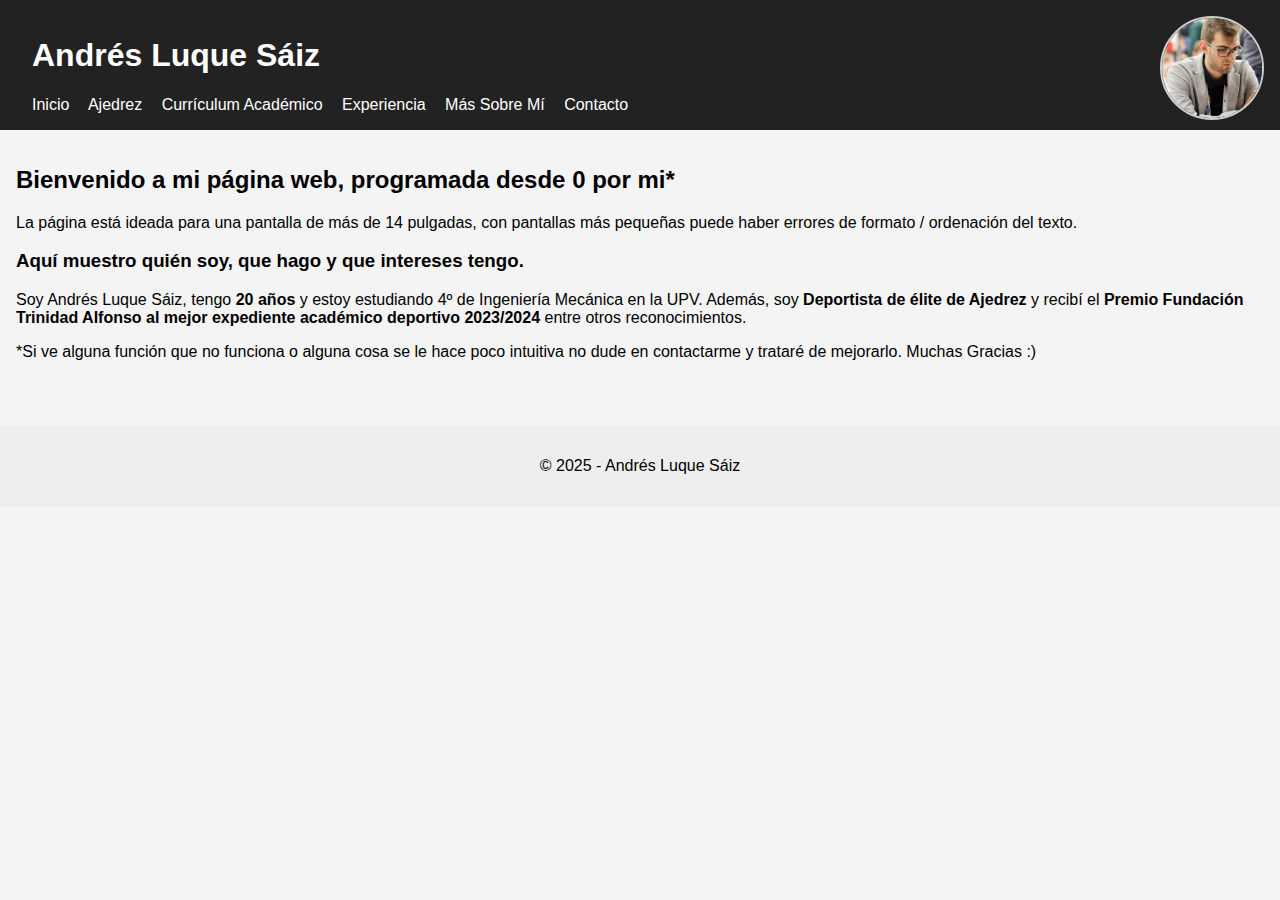
<file: index.html>
<!DOCTYPE html>
<html lang="es">
<head>
  <meta charset="UTF-8">
  <title>Índice</title>
  <link rel="stylesheet" href="css/estilos.css">
</head>
<body>
  <header>
    <h1>Andrés Luque Sáiz</h1>
    <nav>
      <a href="index.html">Inicio</a>
      <!-- <a href="universidad.html">Reconocimientos</a> -->
      <a href="ajedrez.html">Ajedrez</a>
      <a href="curriculum_academico.html">Currículum Académico</a>
      <a href="experiencia.html">Experiencia</a>
      <a href="mas.html">Más Sobre Mí</a>
      <a href="contacto.html">Contacto</a>
    </nav>
    <img src="img/europeo.jpeg" alt="Mi foto" class="avatar">
  </header>

  <main>
    <h2>Bienvenido a mi página web, programada desde 0 por mi*</h2>
    <p>La página está ideada para una pantalla de más de 14 pulgadas, con pantallas más pequeñas puede haber errores de formato / ordenación del texto.</p>
    <h3>Aquí muestro quién soy, que hago y que intereses tengo.</h3>
    <p></p>
    <p> Soy Andrés Luque Sáiz, tengo <b>20 años</b> y estoy estudiando 4º de Ingeniería Mecánica en la UPV. Además, soy <b>Deportista de élite de Ajedrez</b> y recibí el <b>Premio Fundación Trinidad Alfonso al mejor expediente académico deportivo 2023/2024</b> entre otros reconocimientos.</p>



    <p>*Si ve alguna función que no funciona o alguna cosa se le hace poco intuitiva no dude en contactarme y trataré de mejorarlo. Muchas Gracias :)</p>
  </main>

  <footer>
    <p>© 2025 - Andrés Luque Sáiz</p>
  </footer>
</body>
</html>
</file>
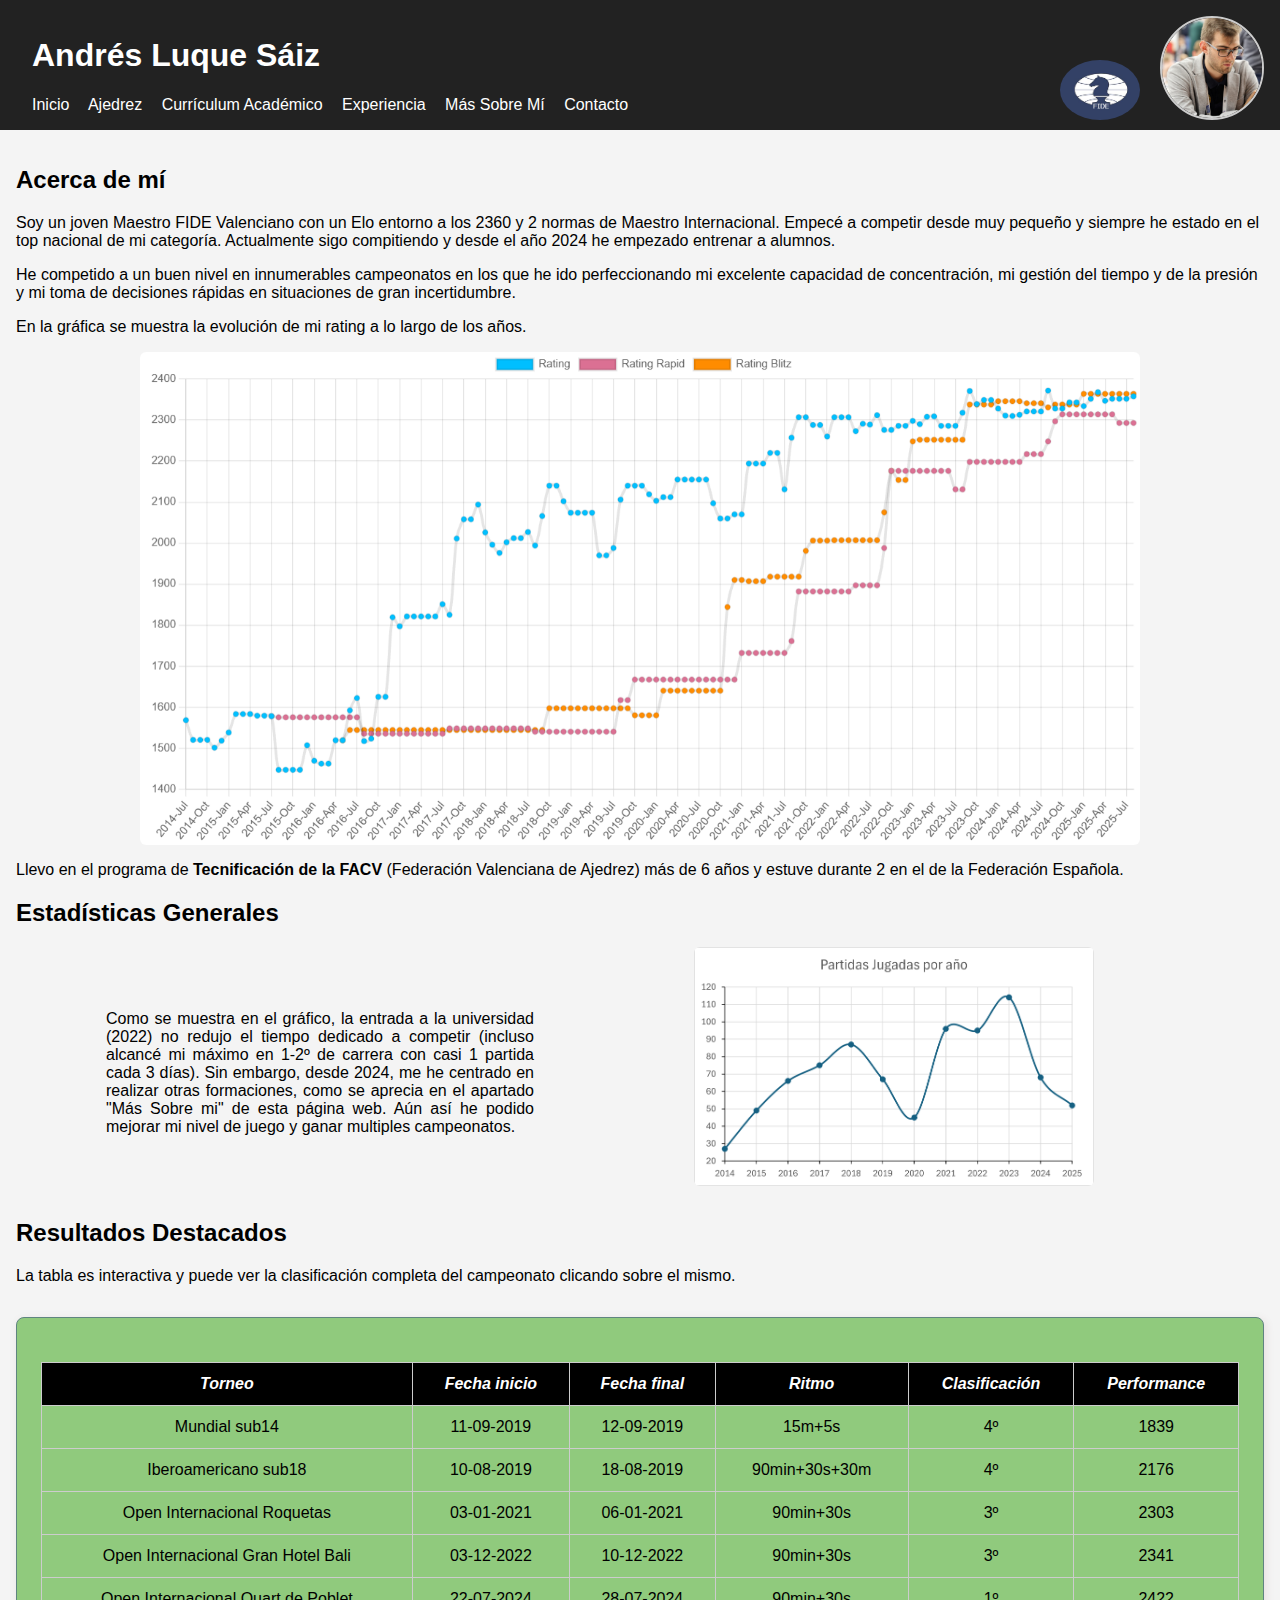
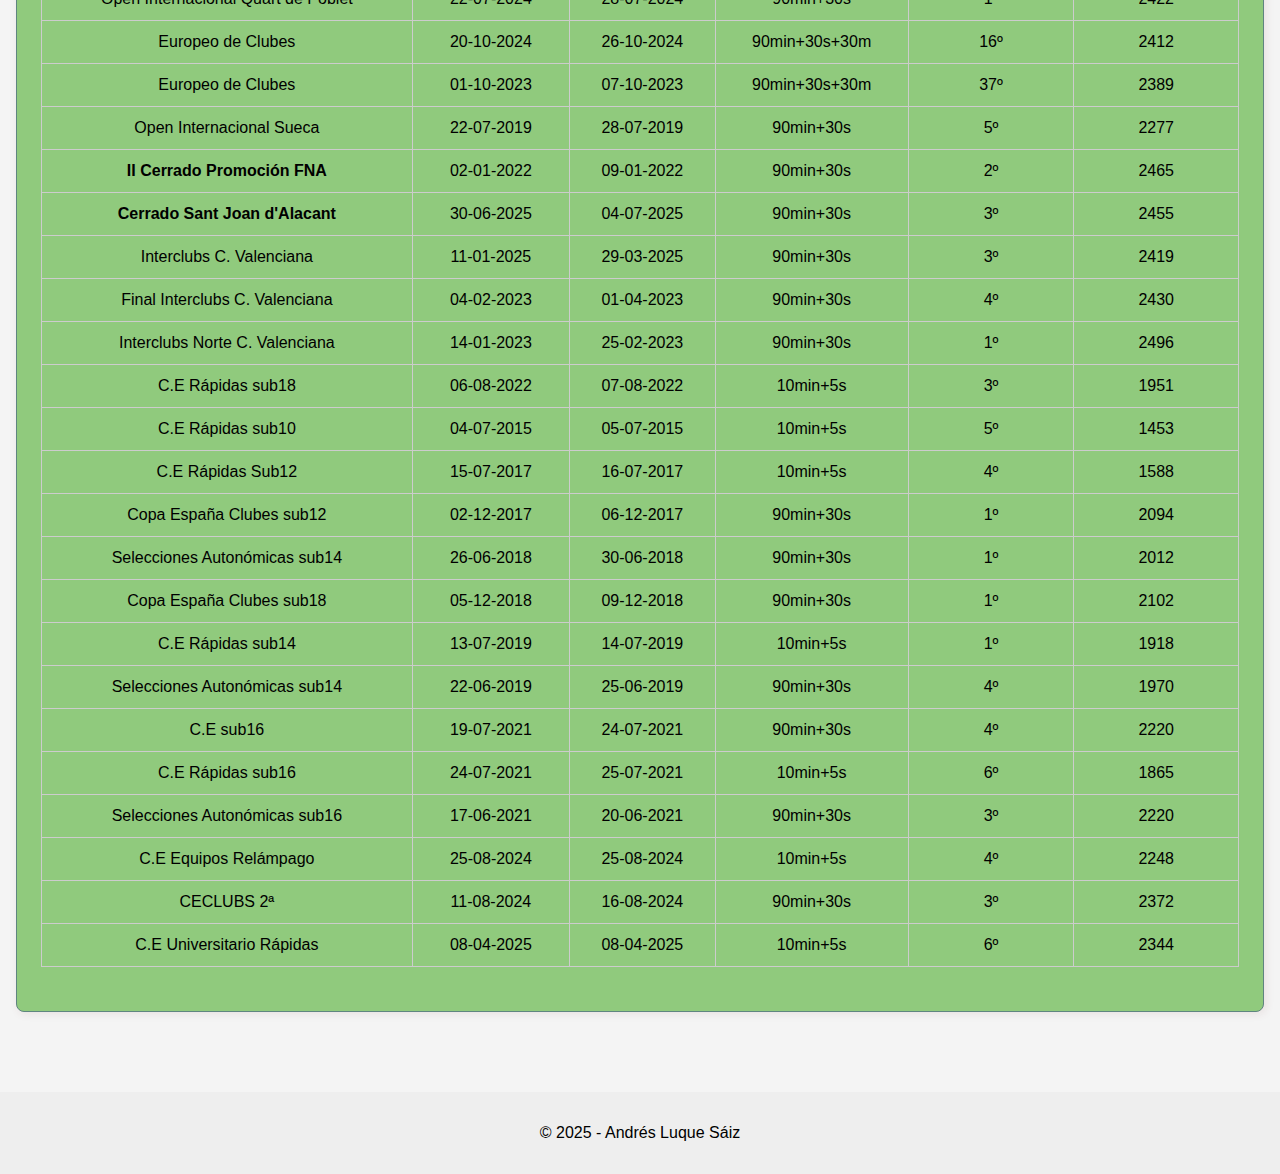
<file: ajedrez.html>
<script>
function ordenarTabla(columna) {
  const tabla = document.getElementById("tabla-resultados");
  const filas = Array.from(tabla.tBodies[0].rows);
  const ths = tabla.querySelectorAll("th");

  // Alternar orden
  const ordenActual = tabla.getAttribute("data-orden") || "asc";
  const ordenAscendente = ordenActual !== "asc";

  // Quitar flechas anteriores
  ths.forEach((th, i) => {
    th.innerText = th.innerText.replace(/[\u25B2\u25BC]/g, "");
    if (i === columna) {
      th.innerText += ordenAscendente ? " ▲" : " ▼";
    }
  });

  // Ordenar
  filas.sort((a, b) => {
    const xRaw = a.cells[columna].innerText.trim();
    const yRaw = b.cells[columna].innerText.trim();

    const x = normalizarDato(xRaw);
    const y = normalizarDato(yRaw);

    if (x instanceof Date && y instanceof Date) {
      return ordenAscendente ? x - y : y - x;
    }

    if (typeof x === "number" && typeof y === "number") {
      return ordenAscendente ? x - y : y - x;
    }

    if (typeof x === "string" && typeof y === "string") {
      return ordenAscendente ? x.localeCompare(y) : y.localeCompare(x);
    }

    return 0;
  });

  // Reinsertar filas ordenadas
  for (const fila of filas) {
    tabla.tBodies[0].appendChild(fila);
  }

  // Actualizar atributos
  tabla.setAttribute("data-orden", ordenAscendente ? "asc" : "desc");
  tabla.setAttribute("data-columna", columna);
}

function normalizarDato(valor) {
  valor = valor.trim();

  // Fecha: dd-mm-yyyy o dd/mm/yyyy
  const fechaRegex = /^(\d{1,2})[\/\-](\d{1,2})[\/\-](\d{2,4})$/;
  const matchFecha = valor.match(fechaRegex);
  if (matchFecha) {
    const [_, d, m, y] = matchFecha;
    const fullYear = y.length === 2 ? "20" + y : y;
    return new Date(`${fullYear}-${m.padStart(2, '0')}-${d.padStart(2, '0')}`);
  }

  // Números con símbolo "º" u otros
  const numeroLimpio = valor.replace(/[^\d.-]/g, "");
  if (!isNaN(numeroLimpio) && numeroLimpio !== "") {
    return parseFloat(numeroLimpio);
  }

  // Texto por defecto
  return valor.toLowerCase();
}

function ordenarTablaNumerica(columna) {
  const tabla = document.getElementById("tabla-resultados-2");
  const filas = Array.from(tabla.tBodies[0].rows);
  const ths = tabla.querySelectorAll("th");

  // Alternar orden
  const ordenActual = tabla.getAttribute("data-orden") || "asc";
  const ordenAscendente = ordenActual !== "asc";

  // Limpiar flechas anteriores
  ths.forEach((th, i) => {
    th.innerText = th.innerText.replace(/[\u25B2\u25BC]/g, ""); // Quita ▲ ▼
    if (i === columna) {
      th.innerText += ordenAscendente ? " ▲" : " ▼";
    }
  });

  // Ordenar
  filas.sort((a, b) => {
    const x = extraerNumero(a.cells[columna].innerText);
    const y = extraerNumero(b.cells[columna].innerText);
    return ordenAscendente ? x - y : y - x;
  });

  // Insertar filas ordenadas
  for (const fila of filas) {
    tabla.tBodies[0].appendChild(fila);
  }

  // Actualizar estado de orden
  tabla.setAttribute("data-orden", ordenAscendente ? "asc" : "desc");
  tabla.setAttribute("data-columna", columna);
}

function extraerNumero(texto) {
  const limpio = texto.trim().replace(/[^\d.-]/g, "");
  const numero = parseFloat(limpio);
  return isNaN(numero) ? 0 : numero;
}
</script>


<!-- ---------------------------------------------------------COMIENZO HTML----------------------------------------------------- -->
<!-- ---------------------------------------------------------COMIENZO HTML----------------------------------------------------- -->
<!-- ---------------------------------------------------------COMIENZO HTML----------------------------------------------------- -->
<!-- ---------------------------------------------------------COMIENZO HTML----------------------------------------------------- -->
<!-- ---------------------------------------------------------COMIENZO HTML----------------------------------------------------- -->
<!-- ---------------------------------------------------------COMIENZO HTML----------------------------------------------------- -->
<!-- ---------------------------------------------------------COMIENZO HTML----------------------------------------------------- -->
<!-- ---------------------------------------------------------COMIENZO HTML----------------------------------------------------- -->
<!-- ---------------------------------------------------------COMIENZO HTML----------------------------------------------------- -->
<!-- ---------------------------------------------------------COMIENZO HTML----------------------------------------------------- -->
<!-- ---------------------------------------------------------COMIENZO HTML----------------------------------------------------- -->

<!DOCTYPE html>
<html lang="es">
<head>
  <meta charset="UTF-8">
  <title>Ajedrez</title>
  <link rel="stylesheet" href="css/estilos.css">
</head>
<body>
  <header>
    <h1><a href="https://ratings.fide.com/profile/24510793" class="enlace-invisible">Andrés Luque Sáiz</a></h1>
    <nav>
      <!-- <a href="index.html">Inicio</a> -->
      <a href="index.html">Inicio</a>
      <!-- <a href="universidad.html">Reconocimientos</a> -->
      <a href="ajedrez.html">Ajedrez</a>
      <a href="curriculum_academico.html">Currículum Académico</a>
      <a href="experiencia.html">Experiencia</a>
      <a href="mas.html">Más Sobre Mí</a>
      <a href="contacto.html">Contacto</a>
    </nav>

    <a href="https://ratings.fide.com/profile/24510793" class="enlace-invisible"><img src="img/FIDE_azul.png" alt="Mi foto" class="avatar-FIDE"></a>
    
    <img src="img/europeo.jpeg" alt="Mi foto" class="avatar">
  </header>

  <main>
    <h2>Acerca de mí</h2>
    <p> Soy un joven Maestro FIDE Valenciano con un Elo entorno a los 2360 y 2 normas de Maestro Internacional. Empecé a competir desde muy pequeño y siempre he estado en el top nacional de mi categoría. Actualmente sigo compitiendo y desde el año 2024 he empezado entrenar a alumnos.</p>
    <p> He competido a un buen nivel en innumerables campeonatos en los que he ido perfeccionando mi excelente capacidad de concentración, mi gestión del tiempo y de la presión y mi toma de decisiones rápidas en situaciones de gran incertidumbre.
    </p>
    <p>En la gráfica se muestra la evolución de mi rating a lo largo de los años.</p>
    <img src="img/yo_grafica.png" alt="grafica_FIDE" class="imagen-centrada">
    <p>Llevo en el programa de <b>Tecnificación de la FACV</b> (Federación Valenciana de Ajedrez) más de 6 años y estuve durante 2 en el de la Federación Española.</p>
    <p></p>
    <h2> Estadísticas Generales </h2>
    <dev class="tarjeta-horizontal-simple-texto-2">
      <p></p>
    <p> Como se muestra en el gráfico, la entrada a la universidad (2022) no redujo el tiempo dedicado a competir (incluso alcancé mi máximo en 1-2º de carrera con casi 1 partida cada 3 días).
      Sin embargo, desde 2024, me he centrado en realizar otras formaciones, como se aprecia en el apartado "Más Sobre mi" de esta página web.
       Aún así he podido mejorar mi nivel de juego y ganar multiples campeonatos.</p>
       <p></p>
    <img src="img/grafico_partidas.png" alt="grafico_partidas" class="grafico-partidas">
    <p></p>
    <p></p>
    </dev>
    <!-- <dev class="tarjeta-horizontal-azul">
     <table id="tabla-resultados-2">
      <thead>
        <tr>
          <th onclick="ordenarTablaNumerica(0)">Año</th>
          <th onclick="ordenarTablaNumerica(1)">Partidas Lentas</th>
          <th onclick="ordenarTablaNumerica(2)">Partidas Rápidas</th>
          <th onclick="ordenarTablaNumerica(3)">Partidas Blitz</th>
          <th onclick="ordenarTablaNumerica(4)">Elo Máximo</th>
        </tr>
       </thead>
      <tbody>
        <tr>
          <td> 2025</td>
          <td> 47</td>
          <td> 3</td>
          <td> 8</td>
          <td> 2368</td>
        </tr>
          <tr>
          <td> 2024</td>
          <td> 68</td>
          <td> 44</td>
          <td> 47</td>
          <td> 2372</td>
        </tr>
        <tr>
          <td> 2023</td>
          <td> 114</td>
          <td> 27</td>
          <td> 35</td>
          <td> 2371</td>
        </tr>
        <tr>
          <td> 2022</td>
          <td> 95</td>
          <td> 25</td>
          <td> 25</td>
          <td> 2312</td>
        </tr>
        <tr>
          <td> 2021</td>
          <td> 96</td>
          <td> 32</td>
          <td> 31</td>
          <td> 2307</td>
        </tr>

        <tr>
          <td> 2020</td>
          <td> 45</td>
          <td> 0</td>
          <td> 45</td>
          <td> 2155</td>
        </tr>

        <tr>
          <td> 2019</td>
          <td> 67</td>
          <td> 18</td>
          <td> 14</td>
          <td> 2140</td>
        </tr>

        <tr>
          <td> 2018</td>
          <td> 87</td>
          <td> 9</td>
          <td> 9</td>
          <td> 2140</td>
        </tr>

        <tr>
          <td> 2017</td>
          <td> 75</td>
          <td> 9</td>
          <td> 0</td>
          <td> 2094</td>
        </tr>        
        <tr>
          <td> 2016</td>
          <td> 66</td>
          <td> 8</td>
          <td> 7</td>
          <td> 1819</td>
        </tr>        
        <tr>
          <td> 2015</td>
          <td> 49</td>
          <td> 7</td>
          <td> 0</td>
          <td> 1583</td>
        </tr>      
        <tr>
          <td> 2014</td>
          <td> 27</td>
          <td> 0</td>
          <td> 0</td>
          <td> 1568</td>
        </tr> 
        <tr>
          <td> <b>TOTAL</b></td>
          <td> <b>836</b></td>
          <td> <b>182</b></td>
          <td> <b>221</b></td>
          <td> <b>2372</b></td>
        </tr>           
      </tbody>
     </table>
    </dev> -->

    <h2>Resultados Destacados</h2>
    <p>La tabla es interactiva y puede ver la clasificación completa del campeonato clicando sobre el mismo.</p>

    <dev class="tarjeta-horizontal-verde">
     <table id="tabla-resultados">
      <thead>
        <tr>
          <th onclick="ordenarTabla(0)">Torneo</th>
          <th onclick="ordenarTabla(1)">Fecha inicio</th>
          <th onclick="ordenarTabla(2)">Fecha final</th>
          <th onclick="ordenarTabla(3)">Ritmo</th>
          <th onclick="ordenarTabla(4)">Clasificación</th>
          <th onclick="ordenarTabla(5)">Performance</th>
        </tr>
      </thead>
      <tbody>
        <tr>
          <td><a href="https://info64.org/worls-youth-rapid-open-u14-2019/standings" class="enlace-invisible">Mundial sub14</a></td>
          <td>11-09-2019</td>
          <td>12-09-2019</td>
          <td>15m+5s</td>
          <td>4º</td>
          <td>1839</td>
        </tr>

        <tr>
          <td><a href="https://info64.org/vii-campeonato-iberoamericano-individual-absoluto/standings" class="enlace-invisible">Iberoamericano sub18</a></td>
          <td>10-08-2019</td>
          <td>18-08-2019</td>
          <td>90min+30s+30m</td>
          <td>4º</td>
          <td>2176</td>
        </tr>

        <tr>
          <td><a href="https://info64.org/xxxii-intl-chess-open-roquetas-de-mar-2021/standings" class="enlace-invisible">Open Internacional Roquetas</a></td>
          <td>03-01-2021</td>
          <td>06-01-2021</td>
          <td>90min+30s</td>
          <td>3º</td>
          <td>2303</td>
        </tr>

        <tr>
          <td><a href="https://info64.org/xix-gran-torneo-internacional-grupo-a-2022/standings" class="enlace-invisible">Open Internacional Gran Hotel Bali</a></td>
          <td>03-12-2022</td>
          <td>10-12-2022</td>
          <td>90min+30s</td>
          <td>3º</td>
          <td>2341</td>
        </tr>

        <tr>
          <td><a href="https://info64.org/viii-open-internacional-quart-2024/standings" class="enlace-invisible">Open Internacional Quart de Poblet</a></td>
          <td>22-07-2024</td>
          <td>28-07-2024</td>
          <td>90min+30s</td>
          <td>1º</td>
          <td>2422</td>
        </tr>

        <tr>
          <td><a href="https://chess-results.com/tnr989841.aspx?lan=2&art=0&rd=7&turdet=YES" class="enlace-invisible">Europeo de Clubes</a></td>
          <td>20-10-2024</td>
          <td>26-10-2024</td>
          <td>90min+30s+30m</td>
          <td>16º</td>
          <td>2412</td>
        </tr>

        <tr>
          <td><a href="https://s1.chess-results.com/tnrWZ.aspx?lan=1&art=0&rd=7&turdet=YES&flag=30&SNode=S0&tno=774133" class="enlace-invisible">Europeo de Clubes</a></td>
          <td>01-10-2023</td>
          <td>07-10-2023</td>
          <td>90min+30s+30m</td>
          <td>37º</td>
          <td>2389</td>
        </tr>

        <tr>
          <td><a href="https://info64.org/v-open-internacional-ciutat-de-sueca/standings" class="enlace-invisible">Open Internacional Sueca</a></td>
          <td>22-07-2019</td>
          <td>28-07-2019</td>
          <td>90min+30s</td>
          <td>5º</td>
          <td>2277</td>
        </tr>

        <tr>
          <td><a href="https://info64.org/ii-cerrado-de-promocion-fna/standings" class="enlace-invisible"><b>II Cerrado Promoción FNA</b></a></td>
          <td>02-01-2022</td>
          <td>09-01-2022</td>
          <td>90min+30s</td>
          <td>2º</td>
          <td>2465</td>
        </tr>

        <tr>
          <td><a href="https://info64.org/iv-magistral-internacional-ciudad-de-sant-joan-de-alacant/standings" class="enlace-invisible"><b>Cerrado Sant Joan d'Alacant</b></a></td>
          <td>30-06-2025</td>
          <td>04-07-2025</td>
          <td>90min+30s</td>
          <td>3º</td>
          <td>2455</td>
        </tr>

        <tr>
          <td><a href="https://s1.chess-results.com/tnrWZ.aspx?lan=2&art=9&fed=ESP&turdet=YES&flag=30&snr=171&SNode=S0&tno=1093307" class="enlace-invisible">Interclubs C. Valenciana</a></td>
          <td>11-01-2025</td>
          <td>29-03-2025</td>
          <td>90min+30s</td>
          <td>3º</td>
          <td>2419</td>
        </tr>
        <tr>
          <td><a href="https://s1.chess-results.com/tnrWZ.aspx?lan=2&art=9&fed=ESP&turdet=YES&snr=88&tno=735359&SNode=S0" class="enlace-invisible">Final Interclubs C. Valenciana</a></td>
          <td>04-02-2023</td>
          <td>01-04-2023</td>
          <td>90min+30s</td>
          <td>4º</td>
          <td>2430</td>
        </tr>

        <tr>
          <td><a href="https://s2.chess-results.com/tnrWZ.aspx?lan=2&art=9&fed=ESP&turdet=YES&flag=30&snr=52&SNode=S0&tno=716673" class="enlace-invisible">Interclubs Norte C. Valenciana</a></td>
          <td>14-01-2023</td>
          <td>25-02-2023</td>
          <td>90min+30s</td>
          <td>1º</td>
          <td>2496</td>
        </tr>

        <tr>
          <td><a href="https://info64.org/campeonato-de-espana-rapido-sub18-2022/standings" class="enlace-invisible">C.E Rápidas sub18</a></td>
          <td>06-08-2022</td>
          <td>07-08-2022</td>
          <td>10min+5s</td>
          <td>3º</td>
          <td>1951</td>
        </tr>
        <tr>
          <td><a href="https://info64.org/campeonato-de-espana-sub-10-1-1/standings" class="enlace-invisible">C.E Rápidas sub10</a></td>
          <td>04-07-2015</td>
          <td>05-07-2015</td>
          <td>10min+5s</td>
          <td>5º</td>
          <td>1453</td>
        </tr>
        <tr>
          <td><a href="https://info64.org/campeonato-de-espana-sub-12-rapido-2017/standings" class="enlace-invisible">C.E Rápidas Sub12</a></td>
          <td>15-07-2017</td>
          <td>16-07-2017</td>
          <td>10min+5s</td>
          <td>4º</td>
          <td>1588</td>
        </tr>
        <tr>
          <td><a href="https://info64.org/team/x-copa-de-espana-por-equipos-sub-12-gran-hotel-bali/standings" class="enlace-invisible">Copa España Clubes sub12</a></td>
          <td>02-12-2017</td>
          <td>06-12-2017</td>
          <td>90min+30s</td>
          <td>1º</td>
          <td>2094</td>
        </tr>
        <tr>
          <td><a href="https://info64.org/team/campeonato-de-espana-por-selecciones-autonomicas-infantil-2018/standings" class="enlace-invisible">Selecciones Autonómicas sub14</a></td>
          <td>26-06-2018</td>
          <td>30-06-2018</td>
          <td>90min+30s</td>
          <td>1º</td>
          <td>2012</td>
        </tr>
        <tr>
          <td><a href="https://info64.org/team/xi-copa-de-espana-por-equipos-sub-18/standings" class="enlace-invisible">Copa España Clubes sub18</a></td>
          <td>05-12-2018</td>
          <td>09-12-2018</td>
          <td>90min+30s</td>
          <td>1º</td>
          <td>2102</td>
        </tr>
        <tr>
          <td><a href="https://info64.org/ce-sub-14-rapido-2019-212696/standings" class="enlace-invisible">C.E Rápidas sub14</a></td>
          <td>13-07-2019</td>
          <td>14-07-2019</td>
          <td>10min+5s</td>
          <td>1º</td>
          <td>1918</td>
        </tr>
        <tr>
          <td><a href="https://info64.org/team/ce-selecc-autonomicas-sub-14-2019-212688/standings" class="enlace-invisible">Selecciones Autonómicas sub14</a></td>
          <td>22-06-2019</td>
          <td>25-06-2019</td>
          <td>90min+30s</td>
          <td>4º</td>
          <td>1970</td>
        </tr>
        <tr>
          <td><a href="https://info64.org/ce-sub-16-2021/standings" class="enlace-invisible">C.E sub16</a></td>
          <td>19-07-2021</td>
          <td>24-07-2021</td>
          <td>90min+30s</td>
          <td>4º</td>
          <td>2220</td>
        </tr>
        <tr>
          <td><a href="https://info64.org/ce-sub-16-rapido-2021/standings" class="enlace-invisible">C.E Rápidas sub16</a></td>
          <td>24-07-2021</td>
          <td>25-07-2021</td>
          <td>10min+5s</td>
          <td>6º</td>
          <td>1865</td>
        </tr>
        <tr>
          <td><a href="https://info64.org/team/ce-selecciones-autonomicas-s16-2021/standings" class="enlace-invisible">Selecciones Autonómicas sub16</a></td>
          <td>17-06-2021</td>
          <td>20-06-2021</td>
          <td>90min+30s</td>
          <td>3º</td>
          <td>2220</td>
        </tr>
        <tr>
          <td><a href="https://info64.org/team/campeonato-de-espana-de-ajedrez-rapido-por-equipos-de-club-2024/standings" class="enlace-invisible">C.E Equipos Relámpago</a></td>
          <td>25-08-2024</td>
          <td>25-08-2024</td>
          <td>10min+5s</td>
          <td>4º</td>
          <td>2248</td>
        </tr>
        <tr>
          <td><a href="https://info64.org/team/campeonato-de-espana-por-equipos-de-club-de-segunda-division-2024/standings" class="enlace-invisible">CECLUBS 2ª</a></td>
          <td>11-08-2024</td>
          <td>16-08-2024</td>
          <td>90min+30s</td>
          <td>3º</td>
          <td>2372</td>
        </tr>

        <tr>
          <td><a href="https://info64.org/campeonato-de-espana-universitario-ajedrez-2025/standings" class="enlace-invisible">C.E Universitario Rápidas</a></td>
          <td>08-04-2025</td>
          <td>08-04-2025</td>
          <td>10min+5s</td>
          <td>6º</td>
          <td>2344</td>
        </tr>
      </tbody>
   </table>
  </dev>
    <!-- <h2> Otros campeonatos a Lentas jugados</h2>

    <dev class="contenedor-grid">
        <p> </p>
        <h3><b>Campeonatos Internacionales</b></h3>
        <p> </p>
         <a href="https://info64.org/worls-youth-rapid-open-u14-2019/standings" target="_blank">World Rapid U14 Championship 2019</a>
         <a href="https://info64.org/vii-campeonato-iberoamericano-individual-absoluto/standings" target="_blank">VII Iberoamericano</a>
         <a href="https://info64.org/xxxii-intl-chess-open-roquetas-de-mar-2021/standings" target="_blank">XXXII Open Internacional Roquetas 2021</a>
         <a href="https://info64.org/xix-gran-torneo-internacional-grupo-a-2022/standings" target="_blank">XIX Open Internacional Gran Hotel Bali 2022</a>
         <a href="https://archive.chess-results.com/tnr638128.aspx?lan=2&art=1&rd=6" target="_blank">Open Internacional Crazalema 2022</a>
         <a href="https://info64.org/viii-open-internacional-quart-2024/standings" target="_blank">V Open Internacional Quart de Poblet 2024</a>
         <a href="https://chess-results.com/tnr989841.aspx?lan=2&art=0&rd=7&turdet=YES" target="_blank">38th Europeo de Clubes 2024</a>
         <a href="https://archive.chess-results.com/tnr774133.aspx?lan=2&art=0&rd=7&turdet=YES&flag=30" target="_blank"> 39th Europeo de Clubes 2023</a>
         <a href="https://info64.org/v-open-internacional-ciutat-de-sueca/standings" target="_blank">V Open Internacional Ciudad de Sueca 2019</a>
         <a href="https://info64.org/iv-magistral-internacional-ciudad-de-sant-joan-de-alacant/standings" target="_blank">IV Magistral Sant Joan d'Alacant</a>
         <a href="https://info64.org/vi-open-internacional-valencia-cuna-del-ajedrez/standings" target="_blank">VI Open Internacional Valencia Cuna</a>
         <a href="https://s2.chess-results.com/tnrWZ.aspx?lan=2&art=1&rd=9&fed=RUS&turdet=YES&flag=NO&SNode=S0&tno=1122408" target="_blank">41º Open Internacional Andorra</a>
         <a href="https://s2.chess-results.com/tnrWZ.aspx?lan=1&art=1&rd=9&turdet=YES&flag=30&SNode=S0&tno=951901" target="_blank">XXI Open Internacional Gran Hotel Bali</a>
         <a href="https://info64.org/vi-magistral-de-mutxamel-norma-de-mi/standings" target="_blank">VI Magistral Muxtamel</a>
         <a href="https://info64.org/v-open-internacional-valencia-cuna-del-ajedrez/standings" target="_blank">V Open Internacional Valencia Cuna</a>
         <a href="https://s3.chess-results.com/tnrWZ.aspx?lan=1&art=1&rd=9&SNode=S0&tno=873262" target="_blank">XXXV Roquetas Chess Open</a>
         <a href="https://info64.org/xx-open-internacional-gran-hotel-bali-grupo-a-2023/standings" target="_blank">XX Open Internacional Gran Hotel Bali</a>
         <a href="https://info64.org/xvi-open-internacional-poble-de-montserrat-2023" target="_blank">XVI Open Internacional Poble de Montserrat</a>
         <a href="https://info64.org/i-open-esphouses-guardamar-del-segura/standings" target="_blank">I Open Esphauses Guardamar del Segura</a>
         <a href="https://info64.org/v-magistral-de-mutxamel-norma-de-mi/standings" target="_blank">V Magistral Mutxamel</a>
         <a href="https://info64.org/vii-torneo-internacional-de-ajedrez-semana-santa-en-la-nucia/standings" target="_blank">VII Open Internacional Semana Santa</a>
         <a href="https://info64.org/iii-open-internacional-de-ajedrez-dama-negra/standings" target="_blank">III Open Internacional de ajedrez Dama Negra</a>
         <a href="https://info64.org/roquetas-chess-festival-2023-xxxiv-international-open/standings" target="_blank">XXXIV Open Internacional Roquetas</a>
         <a href="https://s2.chess-results.com/tnrWZ.aspx?lan=2&tno=682472" target="_blank">II Maxistral O teu Xacobeo</a>
         <a href="https://info64.org/iii-open-internacional-valencia-cuna-del-ajedrez" target="_blank">III Open Internacional Valencia Cuna</a>
         <a href="https://info64.org/viii-open-internacional-ciudad-de-oviedo/standings" target="_blank">VIII Open Internacional Ciudad de Oviedo</a>
         <a href="https://info64.org/vi-open-internacional-de-ajedrez-semana-santa-torrevieja/standings" target="_blank">VI Open Internacional Semana Santa</a>
         <a href="https://info64.org/viii-sunway-sitges-international-chess-festival-group-a/standings" target="_blank">VIII Sunway Sitges Internacional Chess Festival</a>
         <a href="https://info64.org/ii-cerrado-de-promocion-fna/standings" target="_blank">II Cerrado Promoción FNA</a>
         <a href="https://s2.chess-results.com/tnrWZ.aspx?lan=2&art=1&rd=9&SNode=S0&tno=576961" target="_blank">47º Open Internacional La Roda</a>
         <a href="https://info64.org/open-internacional-de-ajedrez-la-nucia-1/standings" target="_blank">Open Internacional La Nucía</a>
         <a href="https://info64.org/torneo-magistral-norma-maestro-internacional/standings" target="_blank">Torneo Magistral Norma IM</a>
         <a href="https://info64.org/v-open-semana-santa-alicante-2021/standings" target="_blank">V Open Semana Santa Alicante</a>
         <a href="https://s2.chess-results.com/tnrWZ.aspx?SNode=S0&tno=537209" target="_blank">VII Sunway Sitges International chess festival</a>
         <a href="https://info64.org/xxxi-international-chess-open-roquetas-de-mar/standings" target="_blank">XXXI Open Internacional Roquetas</a>
         <a href="https://info64.org/vi-irt-sub-2200-ciudad-de-silla" target="_blank">VI IRT Ciudad de Silla</a>
         <a href="https://info64.org/iv-torneo-semana-santa-alicante/standings" target="_blank">IV Open Semana Santa Alicante</a>
         <a href="https://info64.org/vi-open-internacional-quart-de-poblet/luque-saiz-andres" target="_blank">VI Open Internacional Quart de Poblet</a>
         <a href="https://s2.chess-results.com/tnrWZ.aspx?lan=2&art=1&turdet=YES&flag=30&SNode=S0&tno=362243" target="_blank">IV Open Internacional Ciudad de Sueca</a>
         <a href="https://info64.org/lii-open-int-villa-de-mislata-grupo-a-open/luque-saiz-andres" target="_blank">LII Open Villa de Mislata</a>
         <a href="https://s1.chess-results.com/tnrWZ.aspx?lan=2&tno=355977" target="_blank">VII IRT Valencia origen dels escacs</a>
         <a href="https://s2.chess-results.com/tnrWZ.aspx?art=1&lan=2&turdet=NO&flag=30&SNode=S0&tno=324705" target="_blank">45º Open Internacional La Roda</a>
         <a href="https://info64.org/xi-festival-internacional-ciudad-de-manises/standings" target="_blank">XI Festival Internacional Ciudad de Manises</a>
         <a href="https://info64.org/v-open-internacional-quart-de-poblet/standings" target="_blank">V Open Internacional Quart de Poblet</a>
         <p></p>
         <p></p>
         <h3><b>Campeonatos Nacionales</b></h3>
         <p></p>
         <a href="https://info64.org/team/campeonato-de-espana-por-equipos-de-club-de-segunda-division-2024/standings" target="_blank">CECLUBS 2ª 2024</a>
         <a href="https://info64.org/ce-sub18-2023/standings" target="_blank">CE sub18 2023</a>
         <a href="https://info64.org/team/ce-club-segunda-division-2023" target="_blank">CECLUBS 2ª 2023</a>
         <a href="https://info64.org/campeonato-de-espana-rapido-sub18-2022/standings" target="_blank">C.E sub18 2022</a>
         <a href="https://info64.org/ce-absoluto-2022/standings" target="_blank">C. España 2022</a>
         <a href="https://info64.org/ce-sub-18-2021/standings" target="_blank">CE sub18 2021</a>
         <a href="https://info64.org/team/ce-por-equipos-segunda-2021/standings" target="_blank">CECLUBS 2ª 2021</a>
         <a href="https://info64.org/ce-absoluto-2021/standings" target="_blank">CE Abosluto 2021</a>
         <a href="https://info64.org/ce-sub-16-2021/standings" target="_blank">CE sub16 2021</a>
         <a href="https://info64.org/team/ce-selecciones-autonomicas-s16-2021/standings" target="_blank">Nacional Selecciones Autonómicas 2021</a>
         <a href="https://info64.org/ce-individual-absoluto-y-femenino/standings" target="_blank">CE Absoluto 2020</a>
         <a href="https://info64.org/campeonato-de-espana-sub-16-2020_250242" target="_blank">CE sub16 2020</a>
         <a href="https://info64.org/ce-individual-absoluto-y-femenino-2019/standings" target="_blank">CE Absoluto 2019</a>
         <a href="https://info64.org/ce-sub-14-2019-212695/standings" target="_blank">CE sub14 2019</a>
         <a href="https://info64.org/team/ce-selecc-autonomicas-sub-14-2019-212688/standings" target="_blank">Nacional Selecciones Autonómicas 2019</a>
         <a href="https://info64.org/team/xi-copa-de-espana-por-equipos-sub-18/standings" target="_blank">XI Copa de España por Equipos sub18</a>
         <a href="https://info64.org/team/campeonato-de-espana-por-selecciones-autonomicas-infantil-2018/standings" target="_blank">Nacional Selecciones autonómicas 2018</a>
         <a href="https://info64.org/ce-individual-sub-14-2018-191771/standings" target="_blank">CE sub14 2018</a>
         <a href="https://info64.org/team/x-copa-de-espana-por-equipos-sub-12-gran-hotel-bali/standings" target="_blank">X Copa de España por Equipos sub12</a>
         <p></p> 
         <p></p>
         <p></p>
         <h3><b>Campeonatos Autonómicos</b></h3>
         <p></p>
         <a href="https://s3.chess-results.com/tnrWZ.aspx?lan=2&SNode=S0&tno=1093307" target="_blank">Interclubs División de Honor 2025</a>
         <a href="https://s1.chess-results.com/tnrWZ.aspx?lan=2&art=9&fed=ESP&turdet=YES&snr=88&tno=735359&SNode=S0" target="_blank">Final Interclubs DH 2024</a>
         <a href="https://s2.chess-results.com/tnrWZ.aspx?lan=2&art=9&fed=ESP&turdet=YES&flag=30&snr=52&SNode=S0&tno=716673" target="_blank">Interclubs DH Norte 2024</a>
         <a href="https://s2.chess-results.com/tnrWZ.aspx?lan=2&art=9&fed=ESP&turdet=YES&flag=30&snr=52&SNode=S0&tno=716673" target="_blank">Interclubs DH Sur 2023</a>
         <a href="https://s3.chess-results.com/tnrWZ.aspx?lan=2&art=0&turdet=YES&flag=30&SNode=S0&tno=735359" target="_blank">Interclubs DH final 2023</a>
         <a href="https://info64.org/campeonato-absoluto-cerrado-facv-2022/standings" target="_blank">Cerrado Autonómico FACV 2022</a>
         <a href="https://s2.chess-results.com/tnrWZ.aspx?lan=2&art=9&fed=ESP&turdet=YES&flag=30&snr=1&SNode=S0&tno=610481" target="_blank">Interclubs DH Norte 2022</a>
         <a href="https://s2.chess-results.com/tnrWZ.aspx?lan=2&art=0&fed=ESP&turdet=YES&flag=30&SNode=S0&tno=625936" target="_blank">Interclubs DH Descenso 2022</a>
         <a href="https://info64.org/campeonato-autonomico-sub18-benidorm-2021/standings" target="_blank">Autonómico sub18 2021</a>
         <a href="https://s3.chess-results.com/tnrWZ.aspx?lan=2&art=2&SNode=S0&tno=552912" target="_blank">División de Honor Centro</a>
         <a href="https://s2.chess-results.com/tnrWZ.aspx?lan=2&art=9&fed=ESP&turdet=YES&flag=30&snr=42&SNode=S0&tno=494882" target="_blank">Interclubs DH 2020</a>
         <a href="https://s3.chess-results.com/tnrWZ.aspx?lan=2&SNode=S0&tno=406751" target="_blank">Interclubs DH 2019</a>
         <a href="https://info64.org/cto-autonomico-absoluto-abierto" target="_blank">Cto Autonómico 2018</a>
         <p></p>
         <p></p>
         <p></p>
         <h3><b>Campeonatos Provinciales</b></h3>
         <p></p>
         <a href="https://info64.org/campeonato-provincial-individual-valencia-sabado/standings" target="_blank">Provincial Valencia 2020</a>
         <a href="https://info64.org/cto-provincial-individual-absoluto-valencia/standings" target="_blank">Provincial 2018</a>
         <a href="https://info64.org/cto-provincial-individual-absoluto-valencia-2017/standings" target="_blank">Provincial Valencia 2017</a>

         


    </dev> -->

  </main>

  <footer>
    <p>© 2025 - Andrés Luque Sáiz</p>
  </footer>
</body>
</html>
</file>
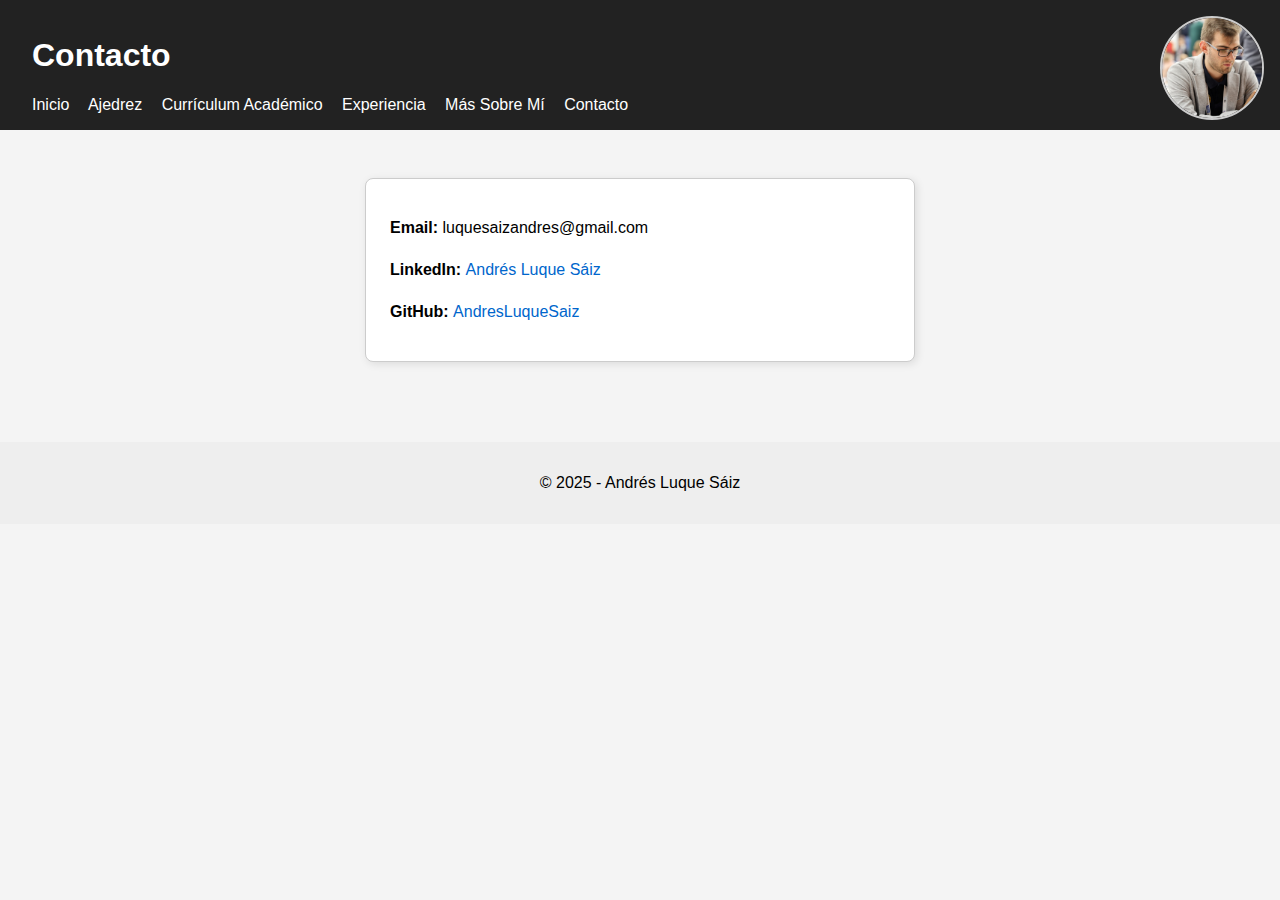
<file: contacto.html>
<!DOCTYPE html>
<html lang="es">
<head>
  <meta charset="UTF-8">
  <title>Contacto</title>
  <link rel="stylesheet" href="css/estilos.css">
</head>
<body>
  <header>
    <h1>Contacto</h1>
    <nav>
      <a href="index.html">Inicio</a>
      <!-- <a href="universidad.html">Reconocimientos</a> -->
      <a href="ajedrez.html">Ajedrez</a>
      <a href="curriculum_academico.html">Currículum Académico</a>
      <a href="experiencia.html">Experiencia</a>
      <a href="mas.html">Más Sobre Mí</a>
      <a href="contacto.html">Contacto</a>
    </nav>
    <img src="img/europeo.jpeg" alt="Mi foto" class="avatar">
  </header>

  <main>

    <div class="tarjeta contacto">
      <p><strong>Email:</strong> luquesaizandres@gmail.com</p>
      <p><strong>LinkedIn:</strong> <a href="https://www.linkedin.com/in/andr%C3%A9s-luque-s%C3%A1iz-4a1429310/" target="_blank">Andrés Luque Sáiz</a></p>
      <p><strong>GitHub:</strong> <a href="https://github.com/AndresLuqueSaiz" target="_blank">AndresLuqueSaiz</a></p>

       
    </div>
  </main>

  <footer>
    <p>© 2025 - Andrés Luque Sáiz</p>
  </footer>
</body>
</html>
</file>
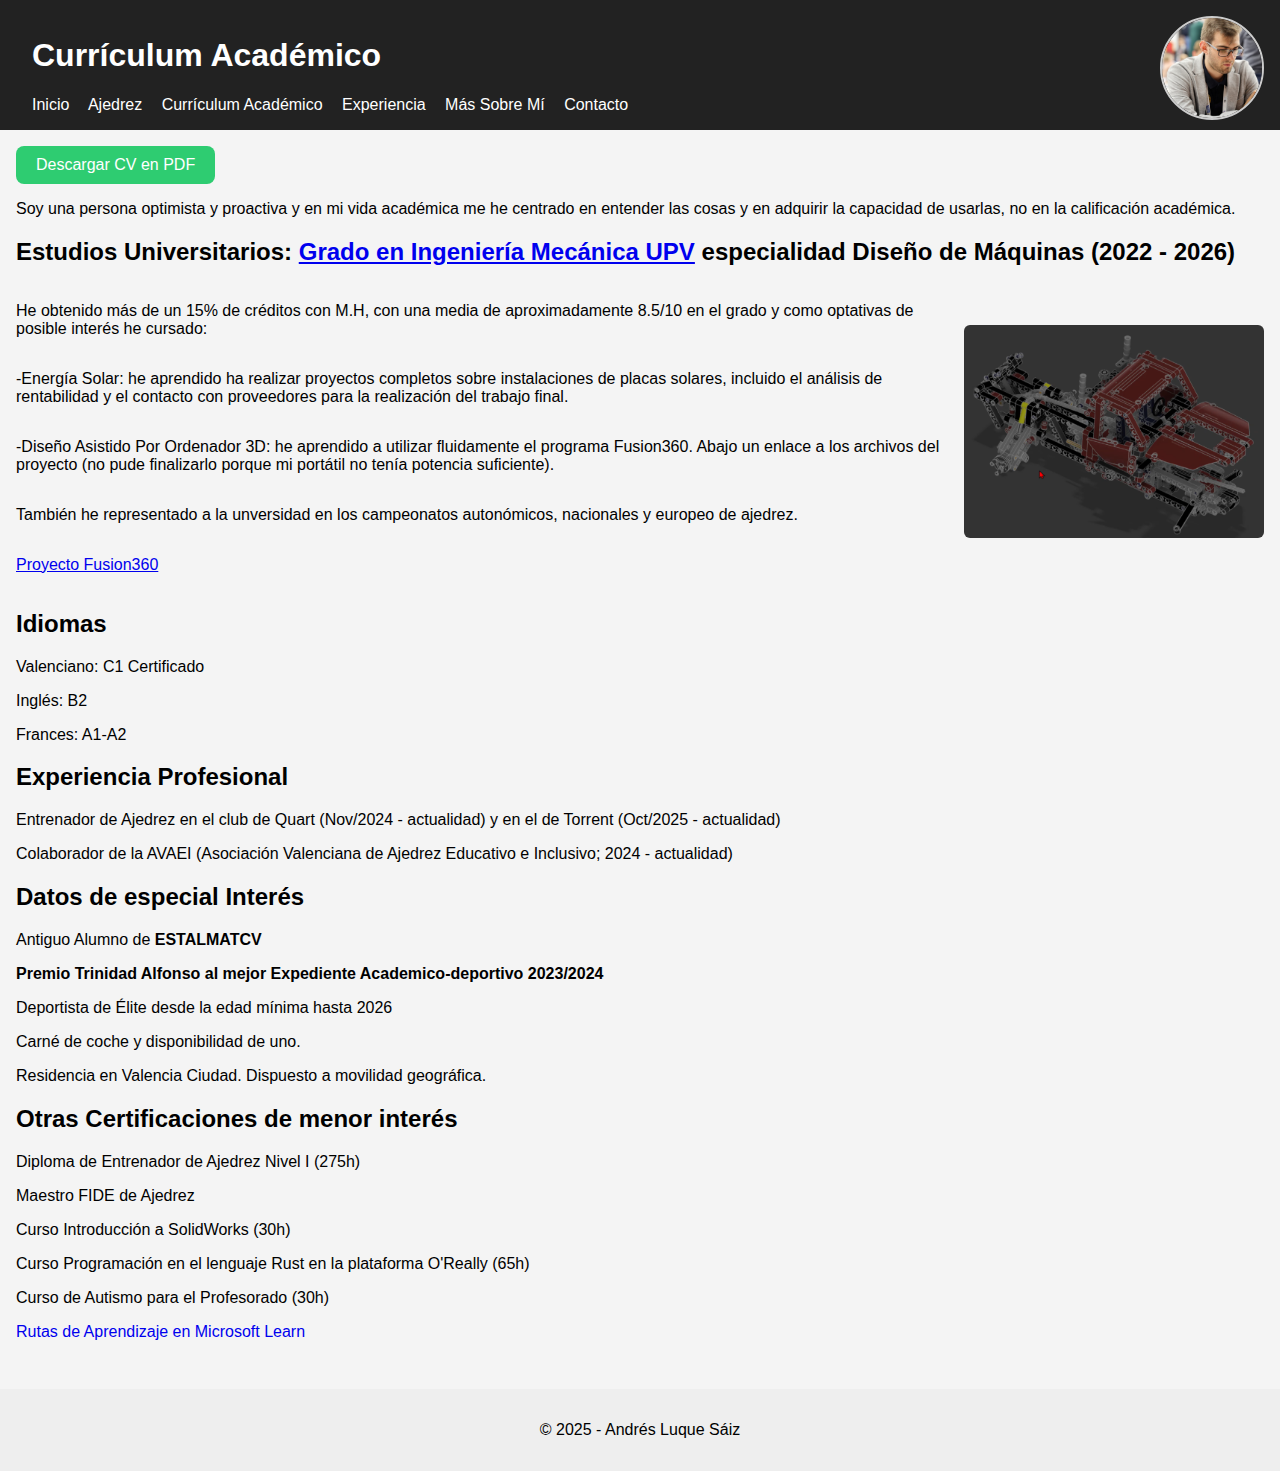
<file: curriculum_academico.html>
<!DOCTYPE html>
<html lang="es">
<head>
  <meta charset="UTF-8">
  <title>Currículum Académico</title>
  <link rel="stylesheet" href="css/estilos.css">
</head>
<body>
  <header>
    <h1>Currículum Académico</h1>
    <nav>
      <a href="index.html">Inicio</a>
      <!-- <a href="universidad.html">Reconocimientos</a> -->
      <a href="ajedrez.html">Ajedrez</a>
      <a href="curriculum_academico.html">Currículum Académico</a>
      <a href="experiencia.html">Experiencia</a>
      <a href="mas.html">Más Sobre Mí</a>
      <a href="contacto.html">Contacto</a>
    </nav>
    <img src="img/europeo.jpeg" alt="Mi foto" class="avatar">
  </header>

  <main>
    <a href="archivos/Andres Luque Saiz CV.pdf" download class="boton">Descargar CV en PDF</a>
    <p> Soy una persona optimista y proactiva y en mi vida académica me he centrado en entender las cosas y en adquirir la capacidad de usarlas, no en la calificación académica.</p>

    <h2>Estudios Universitarios: <a href="https://www.upv.es/titulaciones/GIM/" target="_blank">Grado en Ingeniería Mecánica UPV</a> especialidad Diseño de Máquinas (2022 - 2026)</h2>

    <dev class="tarjeta-horizontal-simple">
      <dev class="tarjeta-izquierda">
       <p> He obtenido más de un 15% de créditos con M.H, con una media de aproximadamente 8.5/10 en el grado y como optativas de posible interés he cursado:</p>
       <p> -Energía Solar: he aprendido ha realizar proyectos completos sobre instalaciones de placas solares, incluido el análisis de rentabilidad y el contacto con proveedores para la realización del trabajo final.</p>
       <p> -Diseño Asistido Por Ordenador 3D: he aprendido a utilizar fluidamente el programa Fusion360. Abajo un enlace a los archivos del proyecto (no pude finalizarlo porque mi portátil no tenía potencia suficiente).</p>
       <p> También he representado a la unversidad en los campeonatos autonómicos, nacionales y europeo de ajedrez.</p>
       <p><a href="https://drive.google.com/drive/folders/1Qfs34YKyudVdqnMqRrdetmmJxGBMEgOG?usp=drive_link" target="_blank">Proyecto Fusion360</a></p>
      </dev>  
      <img src="img/trabajo_fusion.png" alt="Mi foto" class="imagen-fusion">

     </dev>

    <h2>Idiomas</h2>
    <P> Valenciano: C1 Certificado </P>
    <p> Inglés: B2 </p>
    <p> Frances: A1-A2 </p>

    <h2>Experiencia Profesional</h2>
    <p> Entrenador de Ajedrez en el club de Quart (Nov/2024 - actualidad) y en el de Torrent (Oct/2025 - actualidad)</p>
    <p> Colaborador de la AVAEI (Asociación Valenciana de Ajedrez Educativo e Inclusivo; 2024 - actualidad)</p>

    <h2>Datos de especial Interés</h2>
    <P> Antiguo Alumno de <b>ESTALMATCV</b></P>
    <p> <b>Premio Trinidad Alfonso al mejor Expediente Academico-deportivo 2023/2024</b></p>
    <p> Deportista de Élite desde la edad mínima hasta 2026</p>
    <p> Carné de coche y disponibilidad de uno.</p>
    <p> Residencia en Valencia Ciudad. Dispuesto a movilidad geográfica.</p>

    <h2> Otras Certificaciones de menor interés</h2>
    <p> Diploma de Entrenador de Ajedrez Nivel I (275h)</p>
    <p> Maestro FIDE de Ajedrez</p>
    <p> Curso Introducción a SolidWorks (30h)</p>
    <p> Curso Programación en el lenguaje Rust en la plataforma O'Really (65h)</p>
    <p> Curso de Autismo para el Profesorado (30h)</p>
    <a href="microsoft_learn.html" style="text-decoration: none;">Rutas de Aprendizaje en Microsoft Learn</a>

</main>

  <footer>
    <p>© 2025 - Andrés Luque Sáiz</p>
  </footer>
</body>
</html>
</file>
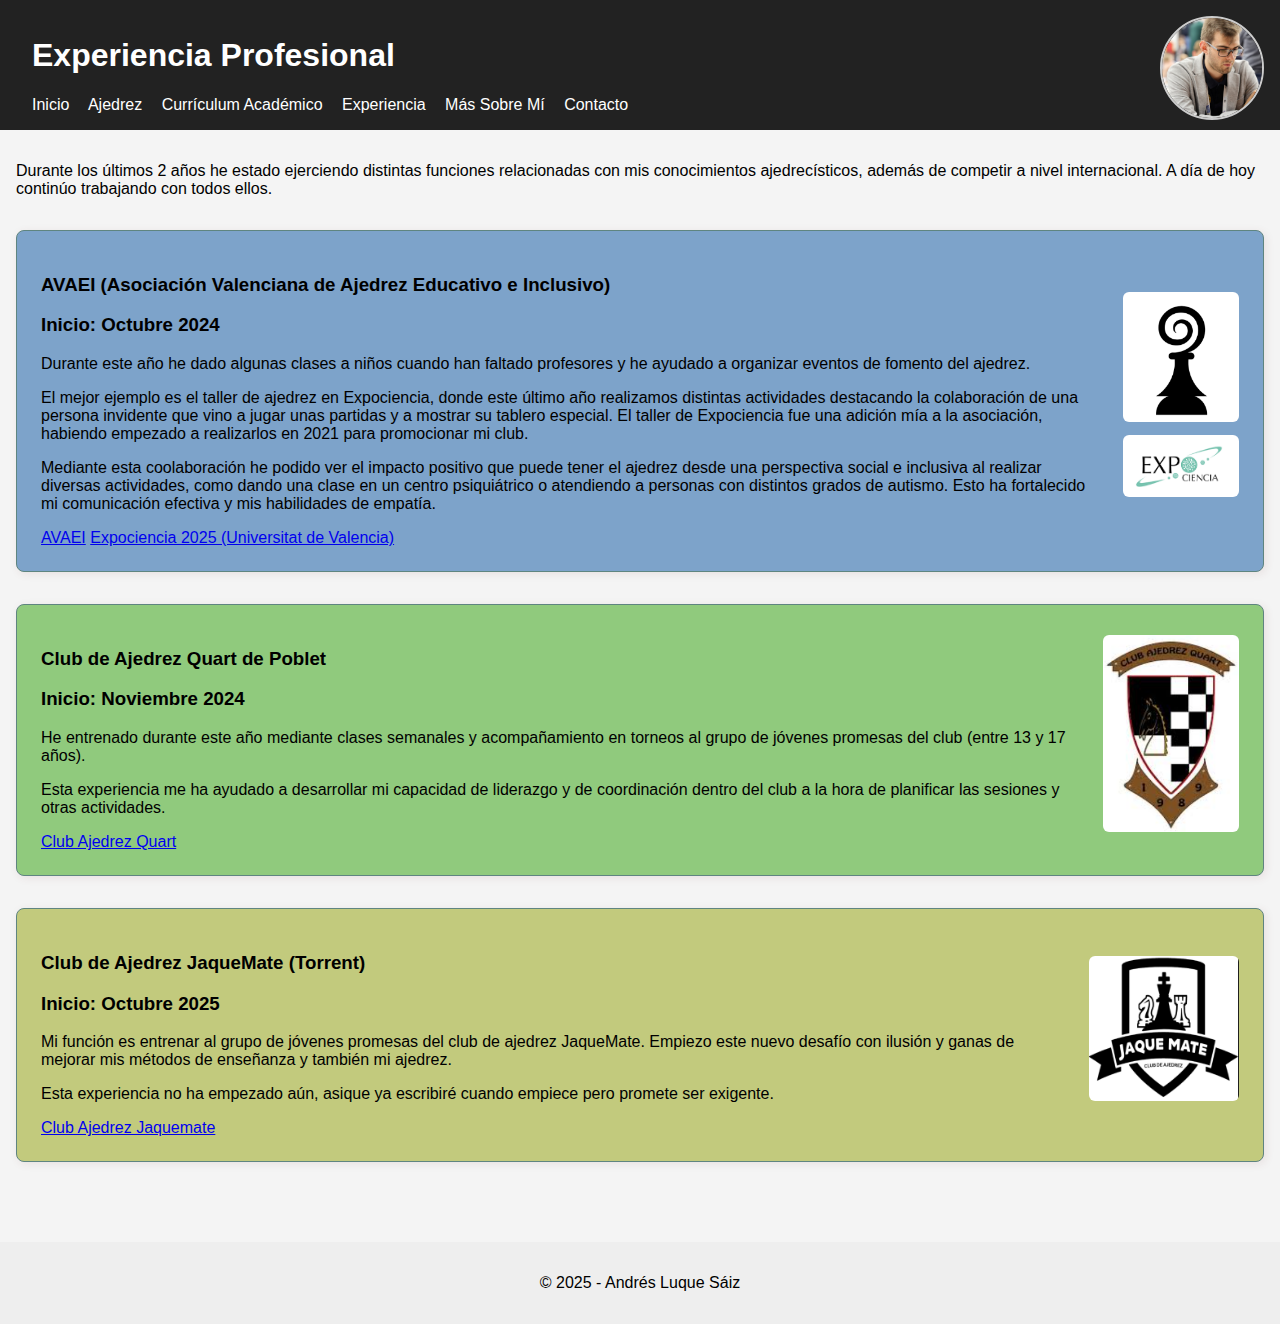
<file: experiencia.html>
<!DOCTYPE html>
<html lang="es">
<head>
  <meta charset="UTF-8">
  <title>Experiencia Profesional</title>
  <link rel="stylesheet" href="css/estilos.css">
</head>
<body>
  <header>
    <h1>Experiencia Profesional</h1>
    <nav>
      <a href="index.html">Inicio</a>
      <!-- <a href="universidad.html">Reconocimientos</a> -->
      <a href="ajedrez.html">Ajedrez</a>
      <a href="curriculum_academico.html">Currículum Académico</a>
      <a href="experiencia.html">Experiencia</a>
      <a href="mas.html">Más Sobre Mí</a>
      <a href="contacto.html">Contacto</a>
    </nav>
    <img src="img/europeo.jpeg" alt="Mi foto" class="avatar">
  </header>

  <main>
    <p>Durante los últimos 2 años he estado ejerciendo distintas funciones relacionadas con mis conocimientos ajedrecísticos, además de competir a nivel internacional. A día de hoy continúo trabajando con todos ellos.</p>
   <div class="tarjeta-horizontal-azul">
      <div class="contenido.texto">
        <h3>AVAEI (Asociación Valenciana de Ajedrez Educativo e Inclusivo)</h3>
        <h3>Inicio: Octubre 2024 </h3>
        <p>Durante este año he dado algunas clases a niños cuando han faltado profesores y he ayudado a organizar eventos de fomento del ajedrez.</p>
        <p>El mejor ejemplo es el taller de ajedrez en Expociencia, donde este último año realizamos distintas actividades destacando la colaboración de una persona invidente que vino a jugar unas partidas y a mostrar su tablero especial. 
          El taller de Expociencia fue una adición mía a la asociación, habiendo empezado a realizarlos en 2021 para promocionar mi club.</p>
        <p>Mediante esta coolaboración he podido ver el impacto positivo que puede tener el ajedrez desde una perspectiva social e inclusiva al realizar diversas actividades, como dando una clase en un centro psiquiátrico o atendiendo a personas con distintos grados de autismo.
          Esto ha fortalecido mi comunicación efectiva y mis habilidades de empatía.
        </p>
        <a href="https://www.educacionyajedrez.org/" target="_blank">AVAEI</a>
        <a href="https://www.pcuv.es/es/expociencia-2025/presentacio" target="_blank">Expociencia 2025 (Universitat de Valencia)</a>
       </div>
      <dev class="contenido-texto">
        <img src="img/logo_AVAEI.png" alt="AVAEI / EXPOCIENCIA" class="imagen-quart">
        <a href="https://www.pcuv.es/es/expociencia-2025/Actividades-y-ubicacion/activitats-espai-002" target="_blank"><img src="img/expo.png" alt="AVAEI / EXPOCIENCIA" class="imagen-proyecto"></a>
       </dev>
    </div>
   <div class="tarjeta-horizontal-verde">
      <div class="contenido.texto">
        <h3>Club de Ajedrez Quart de Poblet</h3>
        <h3>Inicio: Noviembre 2024 </h3>
        <p>He entrenado durante este año mediante clases semanales y acompañamiento en torneos al grupo de jóvenes promesas del club (entre 13 y 17 años).</p>
        <p>Esta experiencia me ha ayudado a desarrollar mi capacidad de liderazgo y de coordinación dentro del club a la hora de planificar las sesiones y otras actividades.</p>  
        <a href="https://quartdepoblet.es/areas/deportes/entidad/club-de-ajedrez-quart" target="_blank">Club Ajedrez Quart</a>        </div>        
        <a href="https://www.facebook.com/ajedrez.quart/" target="_blank"><img src="img/logo_quart.png" alt="iMAGEN CLUB Quart" class="imagen-quart"></a>

      </div>

    <div class="tarjeta-horizontal-amarilla">
      <div class="contenido.texto">
        <h3>Club de Ajedrez JaqueMate (Torrent)</h3>
        <h3>Inicio: Octubre 2025 </h3>
        <p>Mi función es entrenar al grupo de jóvenes promesas del club de ajedrez JaqueMate. Empiezo este nuevo desafío con ilusión y ganas de mejorar mis métodos de enseñanza y también mi ajedrez.</p>
        <p>Esta experiencia no ha empezado aún, asique ya escribiré cuando empiece pero promete ser exigente.</p>  
        <a href="https://www.jaquematetorrent.com/" target="_blank">Club Ajedrez Jaquemate</a>
      </div>
      <img src="img/jaquemate.png" alt="JaqueMate" class="imagen-quart">
    </div>
  </main>

  <footer>
    <p>© 2025 - Andrés Luque Sáiz</p>
  </footer>
</body>
</html>
</file>
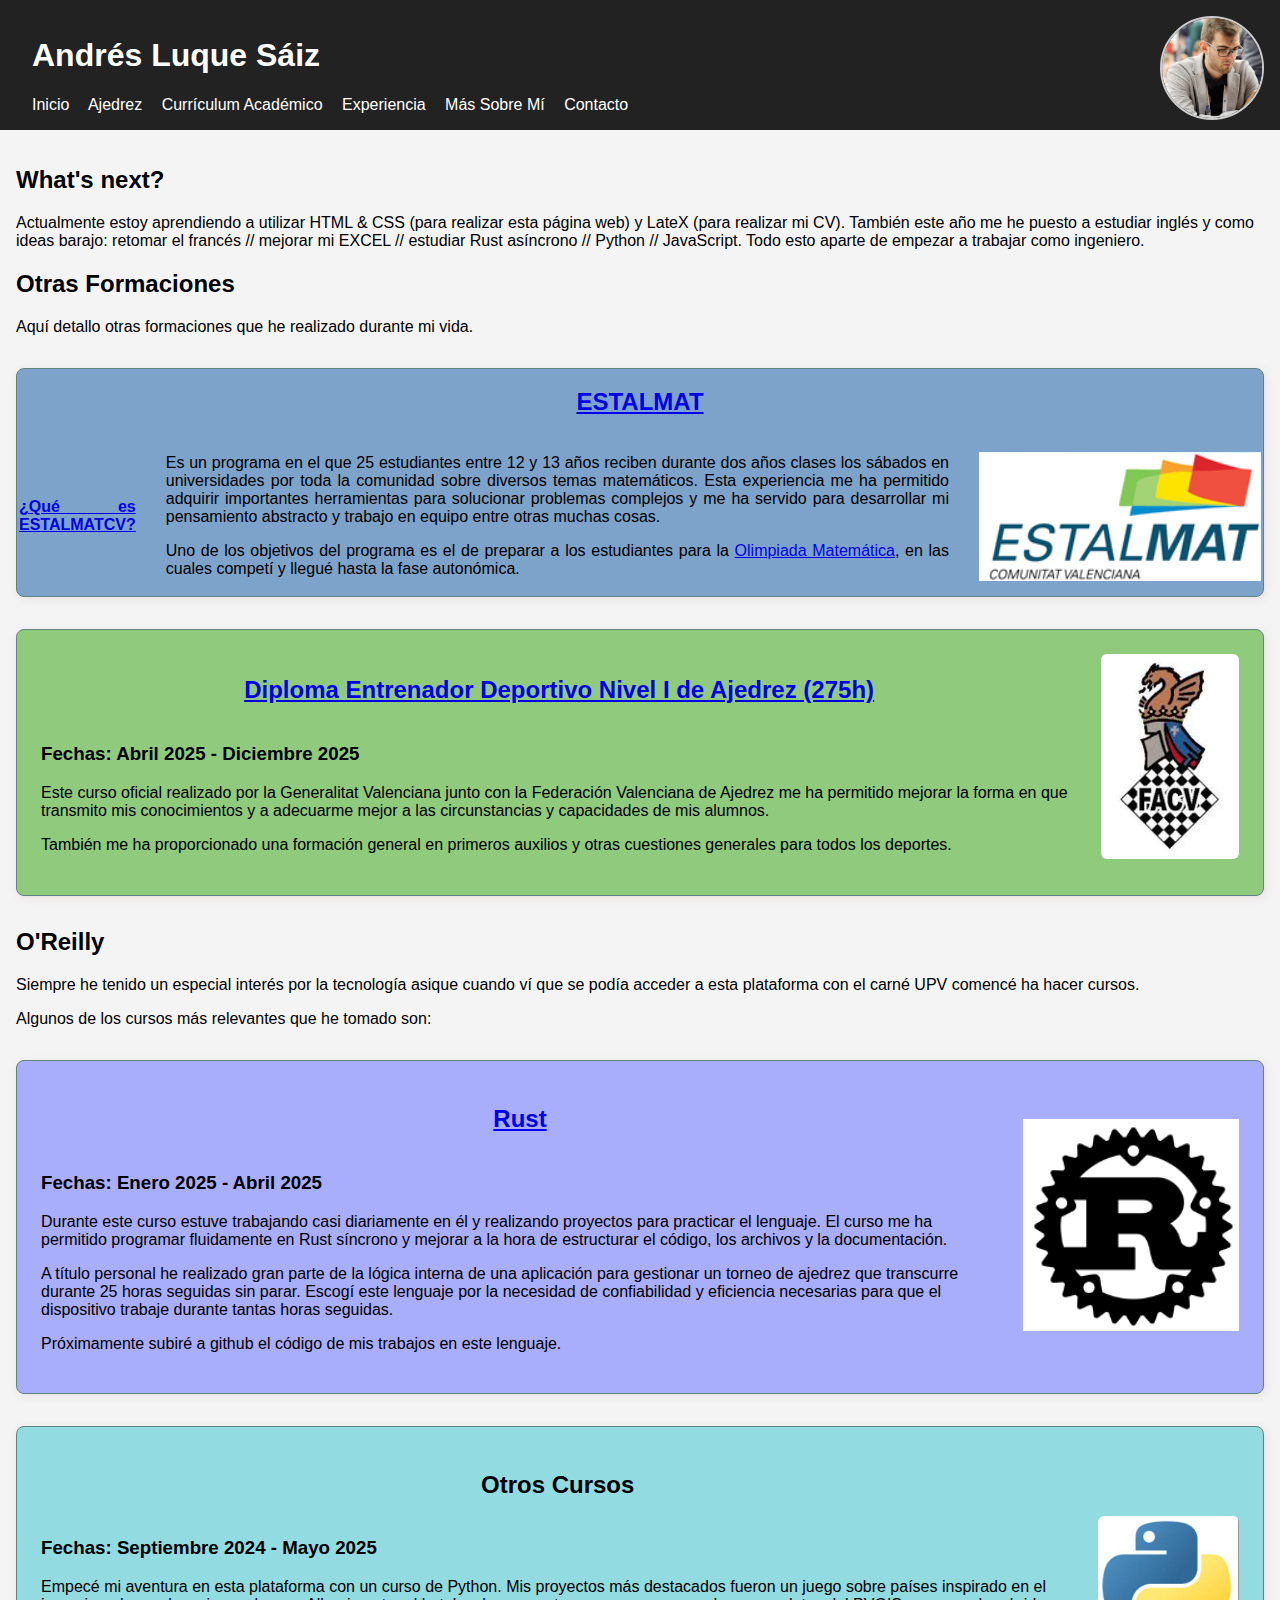
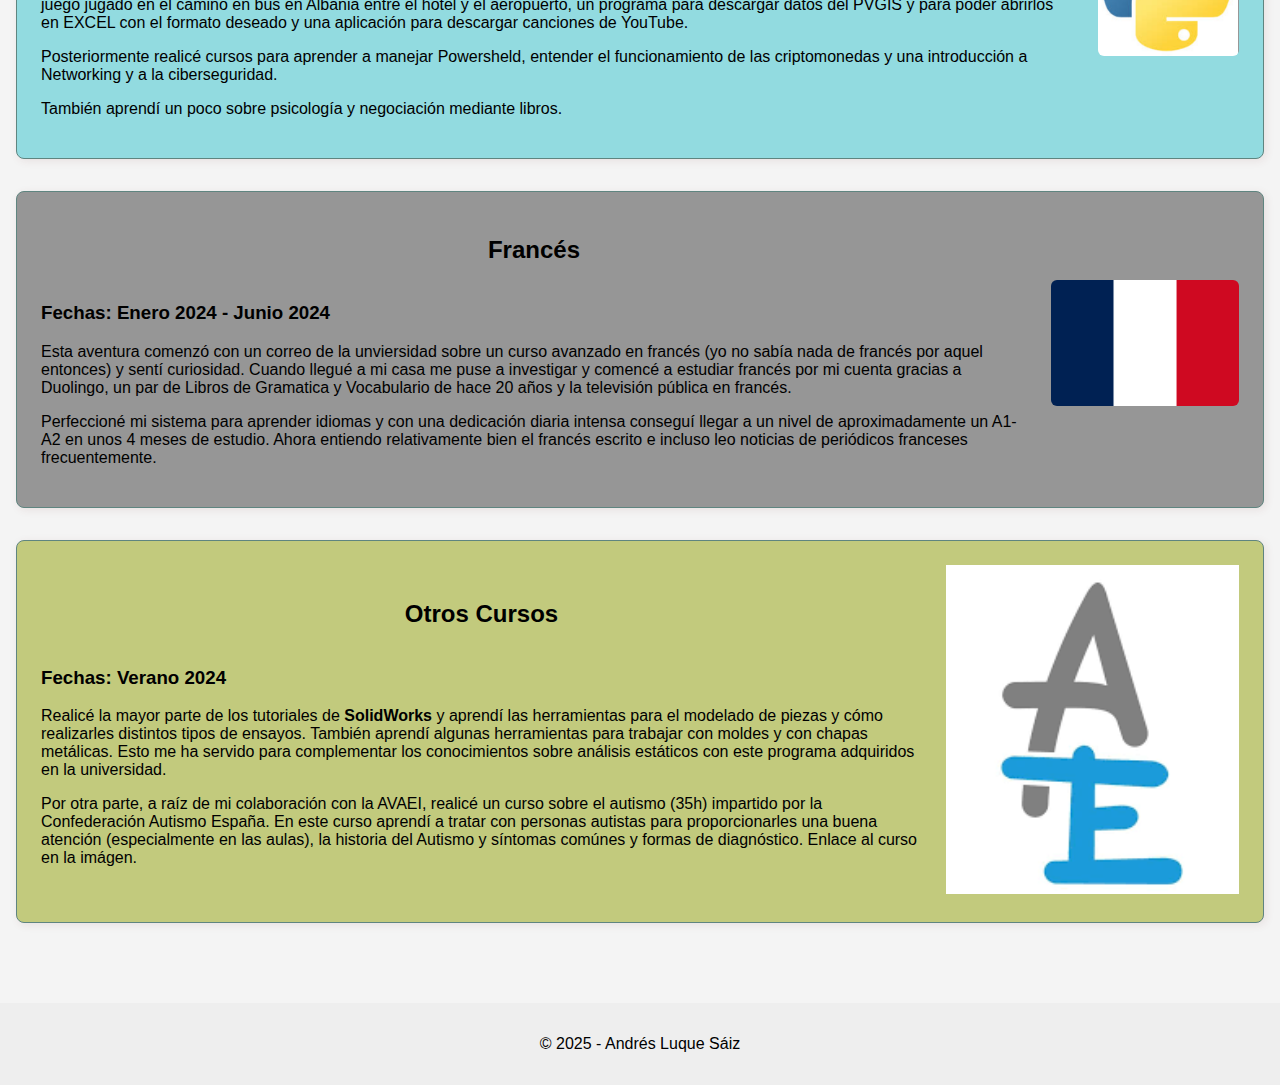
<file: mas.html>
<!DOCTYPE html>
<html lang="es">
<head>
  <meta charset="UTF-8">
  <title>Otras Formaciones</title>
  <link rel="stylesheet" href="css/estilos.css">
</head>
<body>
  <header>
    <h1>Andrés Luque Sáiz</h1>
    <nav>
      <a href="index.html">Inicio</a>
      <!-- <a href="universidad.html">Reconocimientos</a> -->
      <a href="ajedrez.html">Ajedrez</a>
      <a href="curriculum_academico.html">Currículum Académico</a>
      <a href="experiencia.html">Experiencia</a>
      <a href="mas.html">Más Sobre Mí</a>
      <a href="contacto.html">Contacto</a>
    </nav>
    <img src="img/europeo.jpeg" alt="Mi foto" class="avatar">
  </header>

  <main>
    <h2>What's next?</h2>
    <p>Actualmente estoy aprendiendo a utilizar HTML & CSS (para realizar esta página web) y LateX (para realizar mi CV). También este año me he puesto a estudiar inglés y como ideas barajo: retomar el francés // mejorar mi EXCEL // estudiar Rust asíncrono // Python // JavaScript. Todo esto aparte de empezar a trabajar como ingeniero.</p>
    <h2>Otras Formaciones</h2>
    <p>Aquí detallo otras formaciones que he realizado durante mi vida.</p>

    <dev class="tarjeta-vertical-azul">
      <dev class="tarjeta-centrada">
        <h2><a href="https://www.estalmat.org/" target="_blank">ESTALMAT</a></h2>
      </dev>
      <dev class="tarjeta-horizontal-simple-texto">
        <h4><a href="https://drive.google.com/file/d/150wka8l9Gx1z5-UkoJrRfb6KCAbklr9U/view" target="_blank">¿Qué es ESTALMATCV?</a></h4>
        <dev>
          <p>Es un programa en el que 25 estudiantes entre 12 y 13 años reciben durante dos años clases los sábados en universidades por toda la comunidad sobre diversos temas matemáticos.
            Esta experiencia me ha permitido adquirir importantes herramientas para solucionar problemas complejos y me ha servido para desarrollar mi pensamiento abstracto y trabajo en equipo entre otras muchas cosas.
          </p><p>
            Uno de los objetivos del programa es el de preparar a los estudiantes para la <a href="https://www.rsme.es/olimpiada-matematica-espanola/" target="_blank">Olimpiada Matemática</a>, en las cuales competí y llegué hasta la fase autonómica.         </p>
        </dev>
      <img src="img/ESTALMATCV.png" alt="ESTALMAT_CV" class="foto">
      </dev>
    </dev>

 <div class="tarjeta-horizontal-verde">
      <div class="contenido.texto">
        <dev class="tarjeta-centrada">

          <h2><a href="https://www.facv.org/circular-12-2025-curso-de-entrenador-deportivo-de-ajedrez-nivel-1" target="_blank">Diploma Entrenador Deportivo Nivel I de Ajedrez (275h)</a></h2>
        </dev>
          <h3>Fechas: Abril 2025 - Diciembre 2025 </h3>
        <p>Este curso oficial realizado por la Generalitat Valenciana junto con la Federación Valenciana de Ajedrez me ha permitido mejorar la forma en que transmito mis conocimientos y a adecuarme mejor a las circunstancias y capacidades de mis alumnos.</p>
        <p>También me ha proporcionado una formación general en primeros auxilios y otras cuestiones generales para todos los deportes.</p>
        </div>        
        <a href="https://www.facv.org/circular-12-2025-curso-de-entrenador-deportivo-de-ajedrez-nivel-1" target="_blank"><img src="img/facv.png" alt="iMAGEN facv" class="imagen-proyecto"></a>

    </div>

    <h2>O'Reilly</h2>
      <p>Siempre he tenido un especial interés por la tecnología asique cuando ví que se podía acceder a esta plataforma con el carné UPV comencé ha hacer cursos.</p>
      <p>Algunos de los cursos más relevantes que he tomado son:</p>
   <div class="tarjeta-horizontal-morado">
      <div class="contenido.texto">
        <dev class="tarjeta-centrada">

          <h2><a href="https://learning.oreilly.com/course/learn-to-code/9781837024155/" target="_blank">Rust</a></h2>
        </dev>
          <h3>Fechas: Enero 2025 - Abril 2025 </h3>
        <p>Durante este curso estuve trabajando casi diariamente en él y realizando proyectos para practicar el lenguaje. El curso me ha permitido programar fluidamente en Rust síncrono y mejorar a la hora de estructurar el código, los archivos y la documentación.</p>
        <p>A título personal he realizado gran parte de la lógica interna de una aplicación para gestionar un torneo de ajedrez que transcurre durante 25 horas seguidas sin parar.
          Escogí este lenguaje por la necesidad de confiabilidad y eficiencia necesarias para que el dispositivo trabaje durante tantas horas seguidas.</p>
        <p>Próximamente subiré a github el código de mis trabajos en este lenguaje.</p>
        </div>        
        <a href="https://github.com/lucksylucky" target="_blank"><img src="img/rust.png" alt="iMAGEN Rust" class="ESTALMAT_CV"></a>

    </div>

      <div class="tarjeta-horizontal-rojo">
       <div class="contenido.texto">
        <dev class="tarjeta-centrada">

          <h2>Otros Cursos</h2>
        </dev>
          <h3>Fechas: Septiembre 2024 - Mayo 2025 </h3>
          <p>Empecé mi aventura en esta plataforma con un curso de Python. 
            Mis proyectos más destacados fueron un juego sobre países inspirado en el juego jugado en el camino en bus en Albania entre el hotel y el aeropuerto,
             un programa para descargar datos del PVGIS y para poder abrirlos en EXCEL con el formato deseado y
              una aplicación para descargar canciones de YouTube.</p>
              <p> Posteriormente realicé cursos para aprender a manejar Powersheld, entender el funcionamiento de las criptomonedas y una introducción a Networking y a la ciberseguridad.</p>
              <p> También aprendí un poco sobre psicología y negociación mediante libros.</p>
            </div>        
        <a href="https://github.com/lucksylucky" target="_blank"><img src="img/python.png" alt="iMAGEN python" class="imagen-proyecto"></a>

    </div>

      <div class="tarjeta-horizontal-gris">
       <div class="contenido.texto">
        <dev class="tarjeta-centrada">

          <h2>Francés</h2>
        </dev>
          <h3>Fechas: Enero 2024 - Junio 2024 </h3>
          <p>Esta aventura comenzó con un correo de la unviersidad sobre un curso avanzado en francés (yo no sabía nada de francés por aquel entonces) y sentí curiosidad.
            Cuando llegué a mi casa me puse a investigar y comencé a estudiar francés por mi cuenta gracias a Duolingo, un par de Libros de Gramatica y Vocabulario de hace 20 años y la televisión pública en francés.
          </p><p> Perfeccioné mi sistema para aprender idiomas y con una dedicación diaria intensa conseguí llegar a un nivel de aproximadamente un A1-A2 en unos 4 meses de estudio.
            Ahora entiendo relativamente bien el francés escrito e incluso leo noticias de periódicos franceses frecuentemente.
          </p>
            </div>        
        <a href="https://www.info.gouv.fr/" target="_blank"><img src="img/FR.png" alt="iMAGEN Francia" class="imagen-proyecto"></a>

        </div>

        <div class="tarjeta-horizontal-amarilla">
       <div class="contenido.texto">
        <dev class="tarjeta-centrada">

          <h2>Otros Cursos</h2>
        </dev>
          <h3>Fechas: Verano 2024 </h3>
          <p>Realicé la mayor parte de los tutoriales de <b>SolidWorks</b> y aprendí las herramientas para el modelado de piezas y cómo realizarles distintos tipos de ensayos. 
            También aprendí algunas herramientas para trabajar con moldes y con chapas metálicas.
             Esto me ha servido para complementar los conocimientos sobre análisis estáticos con este programa adquiridos en la universidad.</p>
          <p>Por otra parte, a raíz de mi colaboración con la AVAEI, realicé un curso sobre el autismo (35h) impartido por la Confederación Autismo España. 
            En este curso aprendí a tratar con personas autistas para proporcionarles una buena atención (especialmente en las aulas), la historia del Autismo y síntomas comúnes y formas de diagnóstico.
            Enlace al curso en la imágen.
          </p> 
          </div>        
        <a href="https://formacioncampusautismo.es/cursos/educacion-inclusiva/" target="_blank"><img src="img/autismo.png" alt="iMAGEN Autismo España" class="ESTALMAT_CV"></a>

        </div>

<!-- 
    <dev class="linea-temporal">
      <p>Linea1</p>
      <p>Linea2</p>
    </dev>
      <dev class="cambio-ano">
        <p>2024</p>
      </dev> -->



  </main>

  <footer>
    <p>© 2025 - Andrés Luque Sáiz</p>
  </footer>
</body>
</html>
</file>
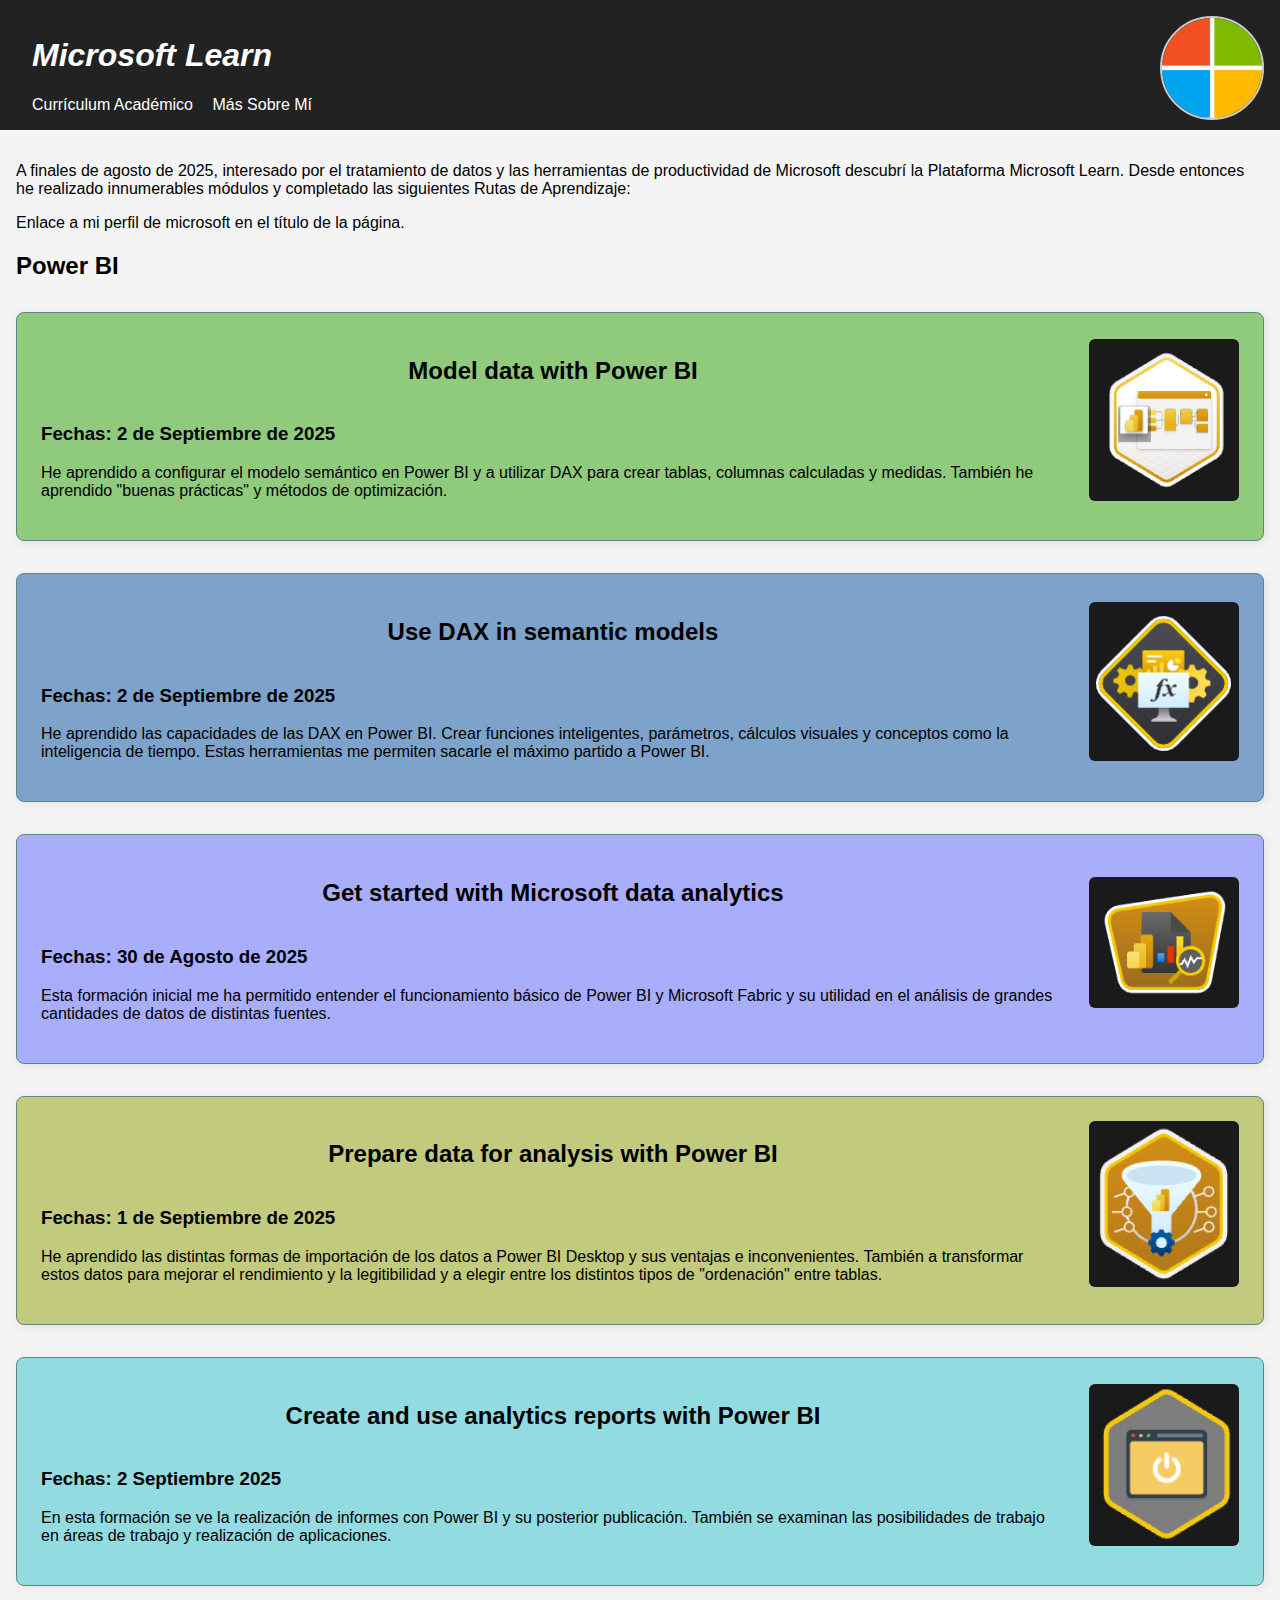
<file: microsoft_learn.html>
<!DOCTYPE html>
<html lang="es">
<head>
  <meta charset="UTF-8">
  <title>Microsoft Learn</title>
  <link rel="stylesheet" href="css/estilos.css">
</head>
<body>
  <header>
    <h1><a href="https://learn.microsoft.com/en-us/users/andresluquesaiz-1284/transcript" style="text-decoration: none; color: inherit"><i>Microsoft Learn</i></a></h1>
    <nav>
      <!-- <a href="universidad.html">Reconocimientos</a> -->
      <a href="curriculum_academico.html">Currículum Académico</a>
      <a href="mas.html">Más Sobre Mí</a>
    </nav>
    <img src="img/microsoft.png" alt="Mi foto" class="avatar">
  </header>

  <main>
    <p>A finales de agosto de 2025, interesado por el tratamiento de datos y las herramientas de productividad de Microsoft
        descubrí la Plataforma Microsoft Learn. Desde entonces he realizado innumerables módulos y completado las siguientes Rutas de Aprendizaje:
    </p>Enlace a mi perfil de microsoft en el título de la página.

<h2>Power BI</h2>

    <div class="tarjeta-horizontal-verde">
      <div class="contenido.texto">
        <dev class="tarjeta-centrada">

          <h2><a href="https://learn.microsoft.com/en-us/training/paths/model-data-power-bi/" class="enlace-invisible">Model data with Power BI</a></h2>
        </dev>
          <h3>Fechas: 2 de Septiembre de 2025 </h3>
          <p> He aprendido a configurar el modelo semántico en Power BI y a utilizar DAX para crear tablas, columnas calculadas y medidas.
            También he aprendido "buenas prácticas" y métodos de optimización. </p>
        </div>        
        <img src="img/Model data with Power BI.png" alt="model-data-power-bi" class="imagen-quart"></a>
    </div>


    <div class="tarjeta-horizontal-azul">
      <div class="contenido.texto">
        <dev class="tarjeta-centrada">

          <h2><a href="https://learn.microsoft.com/en-us/training/paths/dax-power-bi/" class="enlace-invisible">Use DAX in semantic models</a></h2>
        </dev>
          <h3>Fechas: 2 de Septiembre de 2025 </h3>
        <p> He aprendido las capacidades de las DAX en Power BI. 
            Crear funciones inteligentes, parámetros, cálculos visuales y conceptos como la inteligencia de tiempo.
            Estas herramientas me permiten sacarle el máximo partido a Power BI.
        </p>
        </div>        
        <img src="img/Use DAX in semantic models.png" alt="model-data-power-bi" class="imagen-quart"></a>
    </div>


    <div class="tarjeta-horizontal-morado">
      <div class="contenido.texto">
        <dev class="tarjeta-centrada">

          <h2><a href="https://learn.microsoft.com/en-us/training/paths/data-analytics-microsoft/" class="enlace-invisible">Get started with Microsoft data analytics</a></h2>
        </dev>
          <h3>Fechas: 30 de Agosto de 2025 </h3>
        <p>Esta formación inicial me ha permitido entender el funcionamiento básico de Power BI y Microsoft Fabric 
            y su utilidad en el análisis de grandes cantidades de datos de distintas fuentes.</p>
        </div>        
        <img src="img/Get started with Microsoft data analytics.png" alt="model-data-power-bi" class="imagen-quart"></a>
    </div>


    <div class="tarjeta-horizontal-amarilla">
      <div class="contenido.texto">
        <dev class="tarjeta-centrada">

          <h2><a href="https://learn.microsoft.com/en-us/training/paths/prepare-data-power-bi/" class="enlace-invisible">Prepare data for analysis with Power BI</a></h2>
        </dev>
          <h3>Fechas: 1 de Septiembre de 2025 </h3>
        <p>He aprendido las distintas formas de importación de los datos a Power BI Desktop y sus ventajas e inconvenientes.
            También a transformar estos datos para mejorar el rendimiento y la legitibilidad y a elegir entre los distintos tipos de "ordenación" entre tablas.</p>
        </div>        
        <img src="img/Prepare data for analysis with Power BI.png" alt="model-data-power-bi" class="imagen-quart"></a>
    </div>


    <div class="tarjeta-horizontal-rojo">
      <div class="contenido.texto">
        <dev class="tarjeta-centrada">

          <h2><a href="https://learn.microsoft.com/en-us/training/paths/create-use-analytics-reports-power-bi/" class="enlace-invisible">Create and use analytics reports with Power BI</a></h2>
        </dev>
          <h3>Fechas: 2 Septiembre 2025 </h3>
        <p>En esta formación se ve la realización de informes con Power BI y su posterior publicación.
             También se examinan las posibilidades de trabajo en áreas de trabajo y realización de aplicaciones.</p>
        </div>        
        <img src="img/Create and use analytics reports with Power BI.png" alt="model-data-power-bi" class="imagen-quart"></a>
    </div>


  </main>
</file>
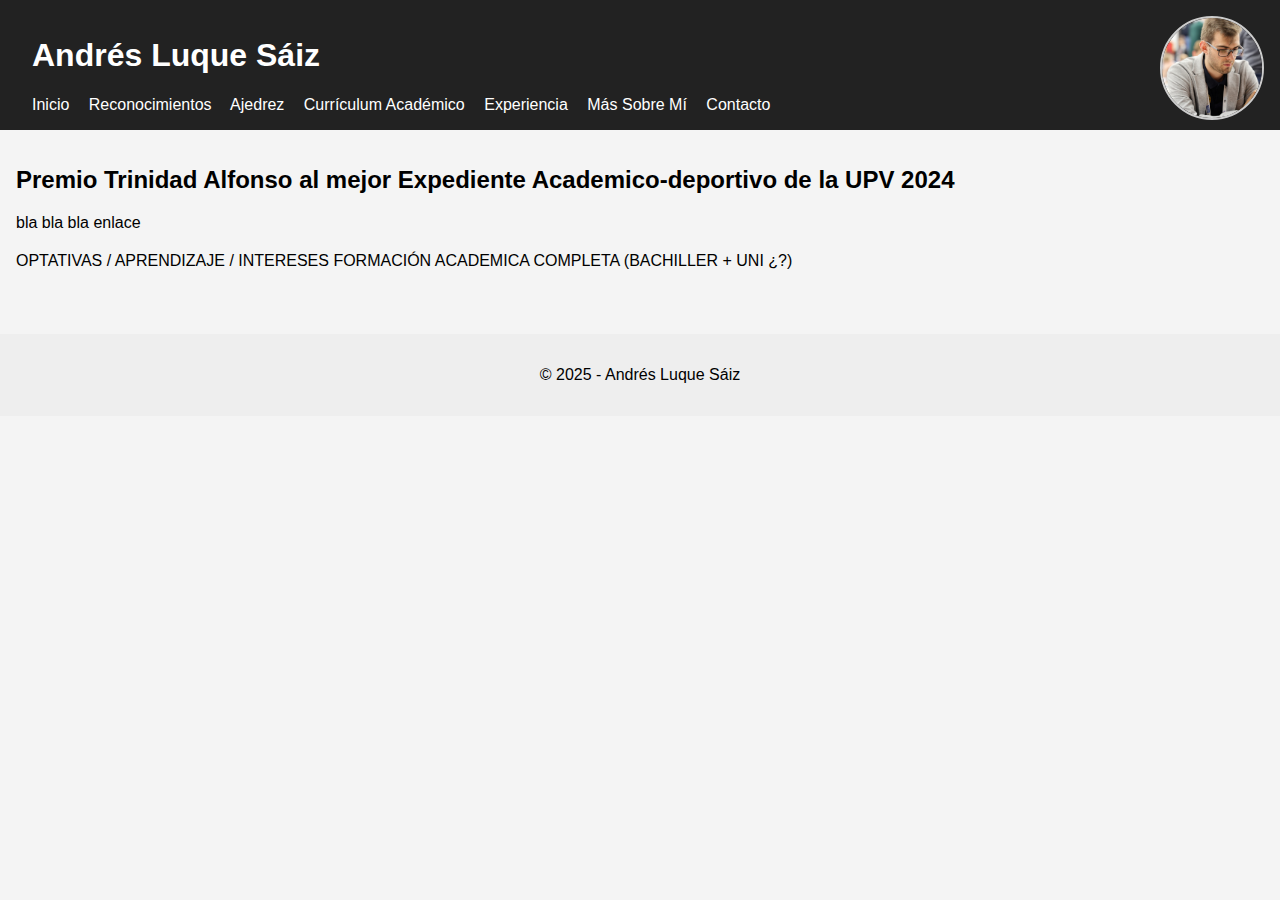
<file: universidad.html>
<!DOCTYPE html>
<html lang="es">
<head>
  <meta charset="UTF-8">
  <title>Reconocimientos</title>
  <link rel="stylesheet" href="css/estilos.css">
</head>
<body>
  <header>
    <h1>Andrés Luque Sáiz</h1>
    <nav>
      <a href="index.html">Inicio</a>
      <a href="universidad.html">Reconocimientos</a>
      <a href="ajedrez.html">Ajedrez</a>
      <a href="curriculum_academico.html">Currículum Académico</a>
      <a href="experiencia.html">Experiencia</a>
      <a href="mas.html">Más Sobre Mí</a>
      <a href="contacto.html">Contacto</a>
    </nav>
    <img src="img/europeo.jpeg" alt="Mi foto" class="avatar">
  </header>

  <main>
    <h2>Premio Trinidad Alfonso al mejor Expediente Academico-deportivo de la UPV 2024</h2>
    <p>bla bla bla enlace</p>
    <h2></h2>
    <p> OPTATIVAS / APRENDIZAJE / INTERESES FORMACIÓN ACADEMICA COMPLETA (BACHILLER + UNI ¿?)</p>
</main>

  <footer>
    <p>© 2025 - Andrés Luque Sáiz</p>
  </footer>
</body>
</html>
</file>
<file: css/estilos.css>
body {
  font-family: sans-serif;
  margin: 0;
  padding: 0;
  background-color: #f4f4f4;
}

header {
  background-color: #222;
  color: white;
  padding: 1em;
}

nav a {
  color: white;
  margin-right: 15px;
  text-decoration: none;
}

main {
  padding: 1em;
  max-width: 1300px;
}

footer {
  text-align: center;
  padding: 1em;
  background-color: #eee;
  margin-top: 2em;
}

.tarjeta {
  background-color: white;
  border: 1px solid #ccc;
  padding: 1.2em;
  margin-bottom: 1.5em;
  border-radius: 8px;
  box-shadow: 2px 2px 8px rgba(0, 0, 0, 0.1);
}

.tarjeta h3 {
  margin-top: 0;
}

.tarjeta a {
  display: inline-block;
  margin-top: 0.5em;
  color: #0066cc;
  text-decoration: none;
}

.tarjeta a:hover {
  text-decoration: underline;
}

.imagen-proyecto {
  width: 100%;
  max-width: 500px;
  border-radius: 6px;
  margin-bottom: 0.8em;
  display: block;
}


.imagen-quart {
  width: 100%;
  max-width: 150px;
  border-radius: 6px;
  margin-bottom: 0.8em;
  display: block;
}


.grafico-partidas {
  width: 100%;
  max-width: 400px;
  border-radius: 6px;
  margin-bottom: 0.8em;
  display: block;
}


.imagen-fusion {
  width: 100%;
  max-width: 300px;
  border-radius: 6px;
  margin-bottom: 0.8em;
  display: block;
}

.imagen-fran {
  max-width: 600px;
  max-width: 50%;
  border-radius: 6px;
  margin-bottom: 0.8em;
  display: block;
}

.imagen-centrada {
  width: 1000px;
  border-radius: 6px;
  margin-bottom: 0.8em;
  display: block;
  margin-left: auto;
  margin-right: auto;
}

.tarjeta-horizontal-azul {
  display: flex;
  align-items: center;
  gap: 1.5em;
  border: 1px solid #5f8580;
  padding: 1.5em;
  border-radius: 8px;
  margin: 2em auto;
  box-shadow: 2px 2px 8px rgba(126, 56, 56, 0.1);
  background-color: #7da3ca;
}

.tarjeta-horizontal-azul .contenido.texto {
  flex: 1;
}

.tarjeta-vertical-azul {
  display: flex;
  flex-direction: column;
  align-items: center;
  border: 1px solid #5f8580;
  border-radius: 8px;
  margin: 2em auto;
  box-shadow: 2px 2px 8px rgba(126, 56, 56, 0.1);
  background-color: #7da3ca;
}

.tarjeta-vertical-amarilla {
  display: flex;
  flex-direction: column;
  align-items: center;
  border: 1px solid #6b6e50;
  border-radius: 8px;
  margin: none;
  box-shadow: 2px 2px 8px rgba(126, 56, 56, 0.1);
  background-color: #c2ca7d;
}

.contenedor-grid {
  display: grid;
  grid-template-columns: repeat(3, 1fr); /* 3 columnas iguales */
  gap: 20px; /* separación entre tarjetas */
  padding: 20px;
  align-items: center;
  gap: 1.5em;
  border: 1px solid #5f8580;
  padding: 1.5em;
  border-radius: 8px;
  margin: 2em auto;
  box-shadow: 2px 2px 8px rgba(126, 56, 56, 0.1);
  background-color: #7da3ca;
  text-align: center;
}

.tarjeta-horizontal-simple {
  display: flex;
  align-items: center;
  border-radius: 8px;
  margin: auto;
  text-align: center;
}

.tarjeta-horizontal-simple .contenido.texto {
  flex: 1;
}

.tarjeta-horizontal-simple-texto {

  display: flex;
  align-items: center;
  border-radius: 8px;
  margin: 2px;
  text-align: justify;
  gap: 30px;
}

.tarjeta-horizontal-simple-texto .contenido.texto {
  flex: 1;
}

.tarjeta-horizontal-simple-texto-2 {

  display: flex;
  align-items: center;
  border-radius: 8px;
  margin: 10px;
  text-align: justify;
  gap: 80px;
}






.tarjeta-horizontal-simple-2 {
  display: flex;
  align-items: center;
  border-radius: 8px;
  margin: auto;
  width: 600px;
  text-align: center;
  gap: 20px;
}

.tarjeta-centrada {
  display: flex;
  background-color: none;
  align-items: center;
  justify-content: center;
  text-align: center;
}

.tarjeta-centrada .contenido.texto {
  flex: 1;
}


.tarjeta-horizontal-simple-gap {
  display: flex;
  align-items: center;
  gap: 150px;
  border-radius: 8px;
  margin: auto;
  text-align: center;
}

.tarjeta-horizontal-simple-gap .contenido.texto {
  flex: 1;
}

.tarjeta-izquierda {
  display: flex;
  flex-direction: column;
  align-items: left;
  gap: none;
  padding: none;
  border-radius: 8px;
  text-align: left;
  margin: none;
}

.tarjeta-izquierda .contenido.texto {
  flex: 1;
}


.tarjeta-horizontal-rojo {
  display: flex;
  align-items: center;
  gap: 1.5em;
  border: 1px solid #5f8580;
  padding: 1.5em;
  border-radius: 8px;
  margin: 2em auto;
  box-shadow: 2px 2px 8px rgba(126, 56, 56, 0.1);
  background-color: #92dbe0;
}

.tarjeta-horizontal-azul .contenido.texto {
  flex: 1;
}

.tarjeta-horizontal-verde {
  display: flex;
  align-items: center;
  gap: 1.5em;
  border: 1px solid #5f8580;
  padding: 1.5em;
  border-radius: 8px;
  margin: 2em auto;
  box-shadow: 2px 2px 8px rgba(126, 56, 56, 0.1);
  background-color: #90ca7d;
}

.tarjeta-horizontal-verde .contenido.texto {
  flex: 1;
  
}

.boton {
  background-color: #2ecc71;
  color: white;
  padding: 10px 20px;
  text-decoration: none;
  border-radius: 8px;
  font-size: 1em;
  display: inline-block;
  transition: background-color 0.3s ease;
  cursor: pointer;
}

.boton:hover {
  background-color: #27ae60;
}


.tarjeta-horizontal {
  display: flex;
  align-items: center;
  gap: 1.5em;
  border: none;
  padding: 1.5em;
  border-radius: 8px;
  margin: 2em auto;
  box-shadow: none;
  background-color: #90ca7d;
}

.tarjeta-horizontal-amarilla {
  display: flex;
  align-items: center;
  gap: 1.5em;
  border: 1px solid #5f8580;
  padding: 1.5em;
  border-radius: 8px;
  margin: 2em auto;
  box-shadow: 2px 2px 8px rgba(126, 56, 56, 0.1);
  background-color: #c2ca7d;
}

.tarjeta-horizontal-amarilla .contenido.texto {
  flex: 1;
}

.tarjeta-horizontal-gris {
  display: flex;
  align-items: center;
  gap: 1.5em;
  border: 1px solid #5f8580;
  padding: 1.5em;
  border-radius: 8px;
  margin: 2em auto;
  box-shadow: 2px 2px 8px rgba(126, 56, 56, 0.1);
  background-color: #969696;
}

.tarjeta-horizontal-morado {
  display: flex;
  align-items: center;
  gap: 1.5em;
  border: 1px solid #5f8580;
  padding: 1.5em;
  border-radius: 8px;
  margin: 2em auto;
  box-shadow: 2px 2px 8px rgba(126, 56, 56, 0.1);
  background-color: #a8adfc;
}


.imagen-horizontal {
  max-width: 300px;
  height: auto;
  border-radius: 8px;
}

.bandera-fr {
  max-width: 30px;
  height: auto;
  border-radius: 8px;
}

.tarjeta.contacto {
  background-color: #fff;
  border: 1px solid #ccc;
  padding: 1.5em;
  border-radius: 8px;
  max-width: 500px;
  margin: 2em auto;
  box-shadow: 2px 2px 8px rgba(0,0,0,0.1);
}

.tarjeta.contacto a {
  color: #0066cc;
  text-decoration: none;
}

.tarjeta.contacto a:hover {
  text-decoration: underline;
}

header {
  display: flex;
  flex-direction: column;
  align-items: left;
  justify-content: space-between;
  padding: 1em 2em;
  background-color: #222;
  color: white;
}

.avatar {
  width: 100px;
  height: 100px;
  border-radius: 50%; /* hace el círculo */
  object-fit: cover;   /* recorta bien si la imagen no es cuadrada */
  border: 2px solid #ccc;
  position: absolute;
  top: 1em;
  right: 1em;
}

.avatar-FIDE {
  width: 80px;
  height: 60px;
  border-radius: 50%; /* hace el círculo */
  object-fit: cover;   /* recorta bien si la imagen no es cuadrada */
  position: absolute;
  top: 60px;
  right: 140px;
}

.avatar-lichess {
  width: 70px;
  height: 70px;
  border-radius: 100%; /* hace el círculo */
  object-fit: cover;   /* recorta bien si la imagen no es cuadrada */
  position: absolute;
  top: 55px;
  right: 240px;
}

table {
  width: 100%;
  border-collapse: collapse;
  margin: 20px 0;
  font-size: 16px;
}

th, td {
  border: 1px solid #ccc;
  padding: 12px;
  text-align: center;
}

th {
  background-color: black;
  color: white;
  font-style: italic;
  cursor: pointer;
}

th:hover {
  background-color: #e0e0e0;
}

.enlace-invisible {
  text-decoration: none;  /* quita el subrayado */
  color: inherit;         /* usa el color del texto normal */
  /* cursor: default;        hace que no parezca un link al pasar el ratón (opcional) */
}

.cambio-ano {
width: 100px;              /* Ancho del círculo */
  height: 100px;             /* Alto del círculo */
  background-color: yellow; /* Color de fondo del círculo */
  color: white;              /* Color del texto */
  border-radius: 50%;        /* Hace que sea un círculo */
  display: flex;             /* Flexbox para centrar el texto */
  justify-content: center;   /* Centrar horizontalmente */
  align-items: center;       /* Centrar verticalmente */
  font-size: 16px;           /* Tamaño del texto */
  font-weight: bold;         /* Texto en negrita */
  text-align: center;        /* Por si el texto ocupa más de una línea */
  margin-left: auto;
  margin-right: auto;
  position: relative;
  z-index: 10;
}

.linea-temporal {
  width: 100px;
  border-radius: 6px;
  margin-bottom: 0.8em;
  height: 2000px;
  position: absolute;
  top: 300px;
  left: 50%;
  background-color: red;
  color: white;
  text-align: center;
}
</file>
